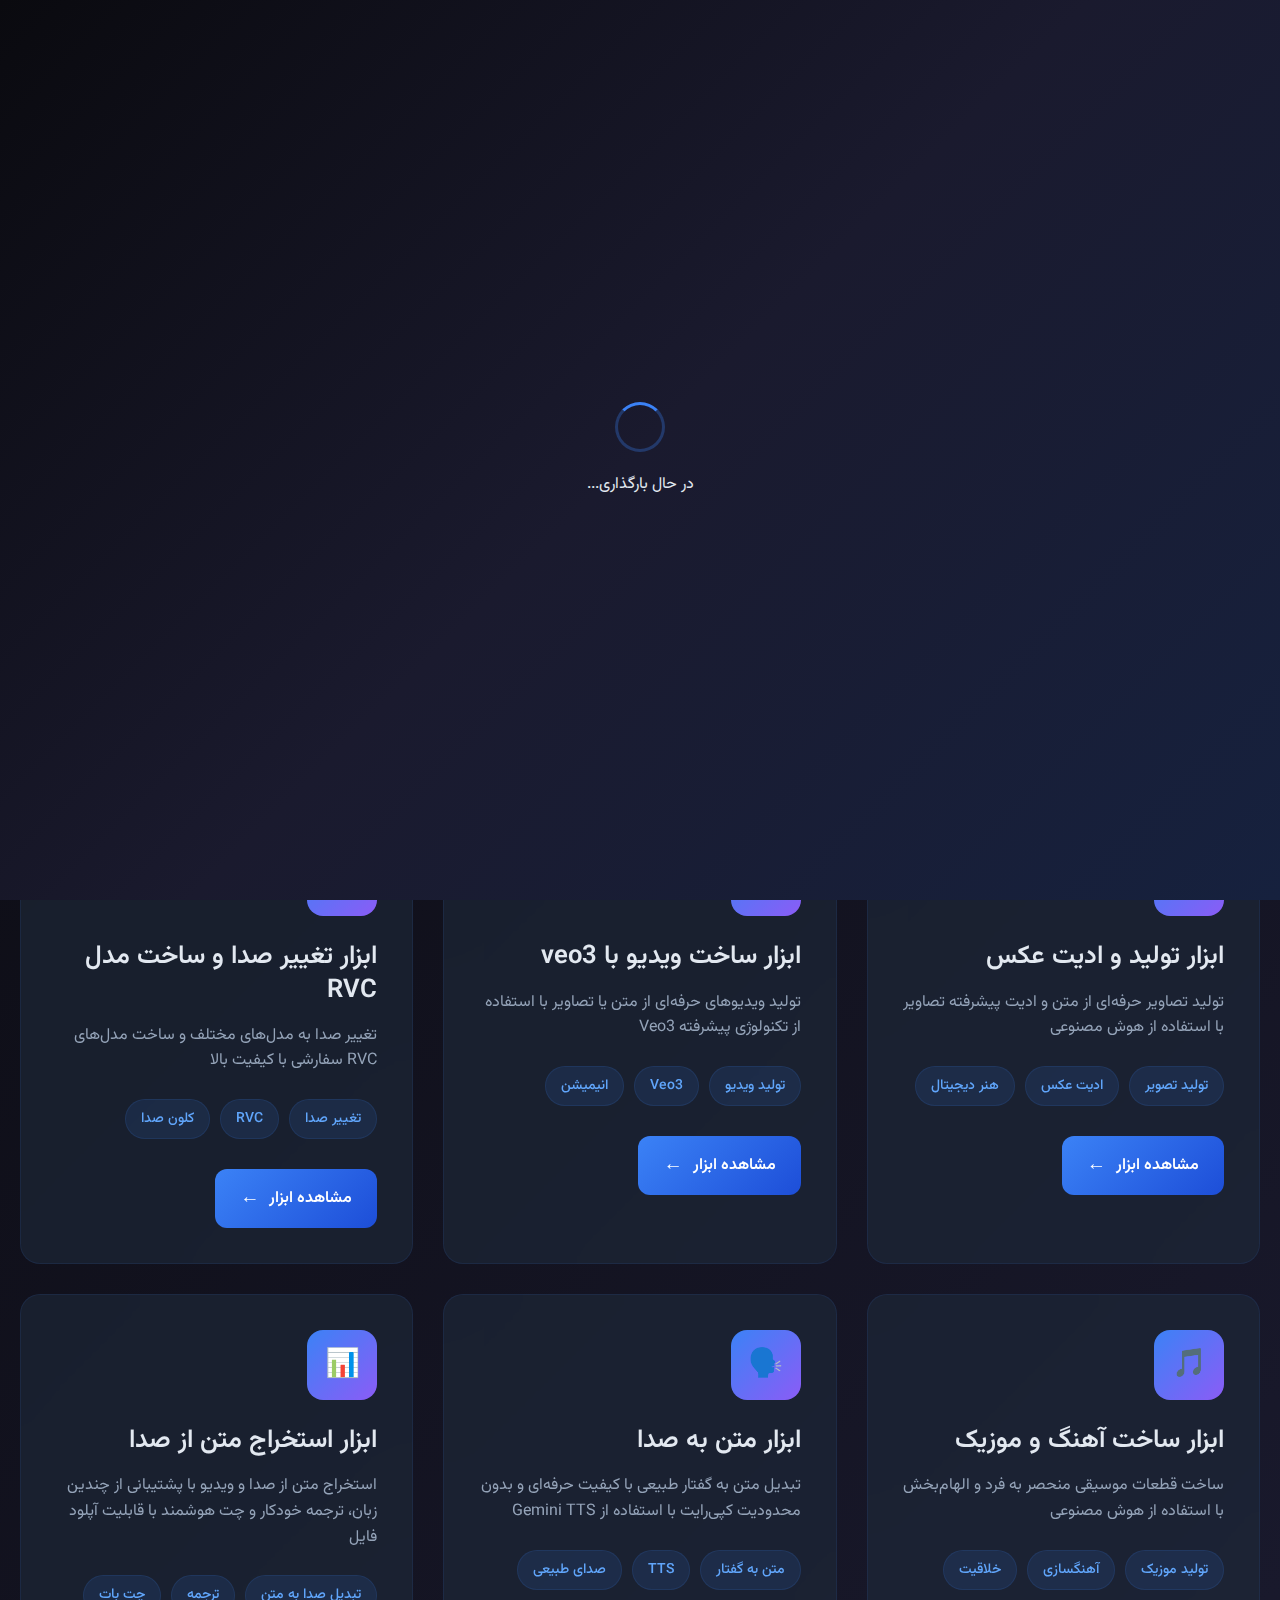
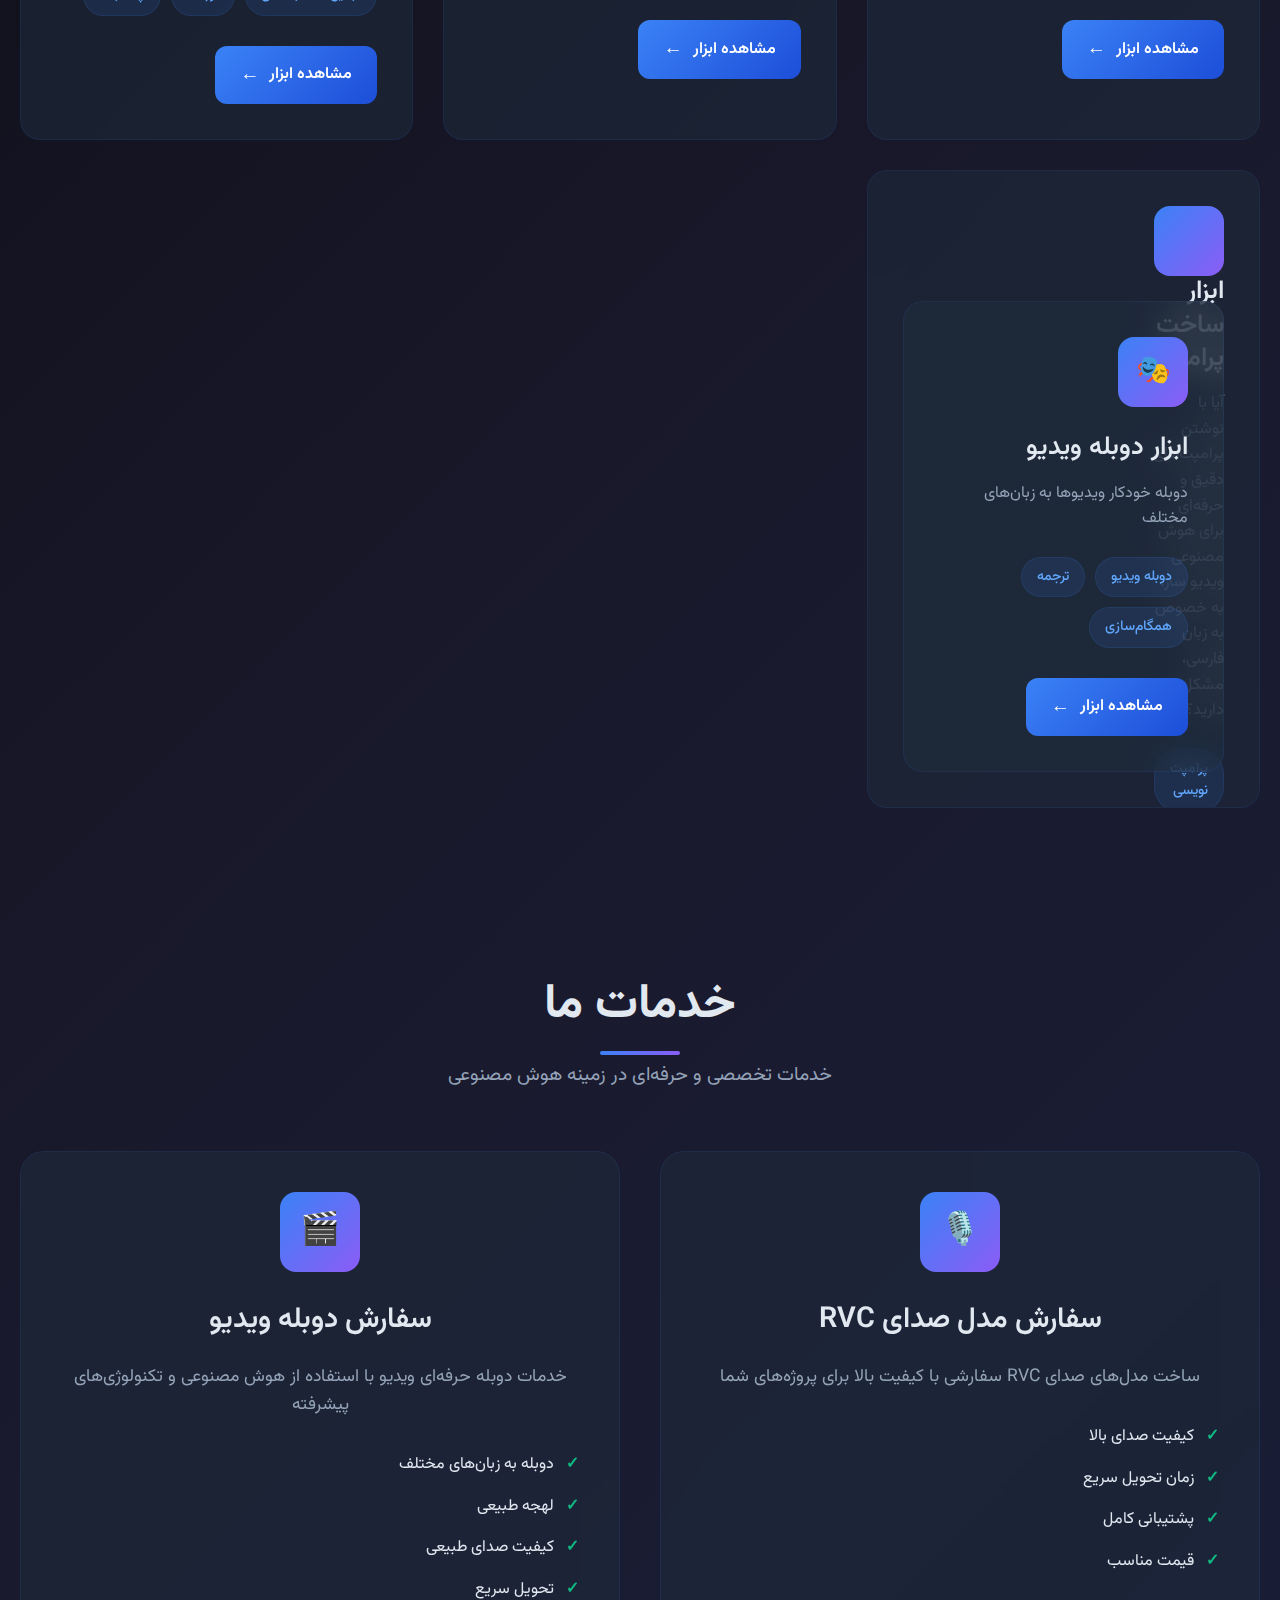
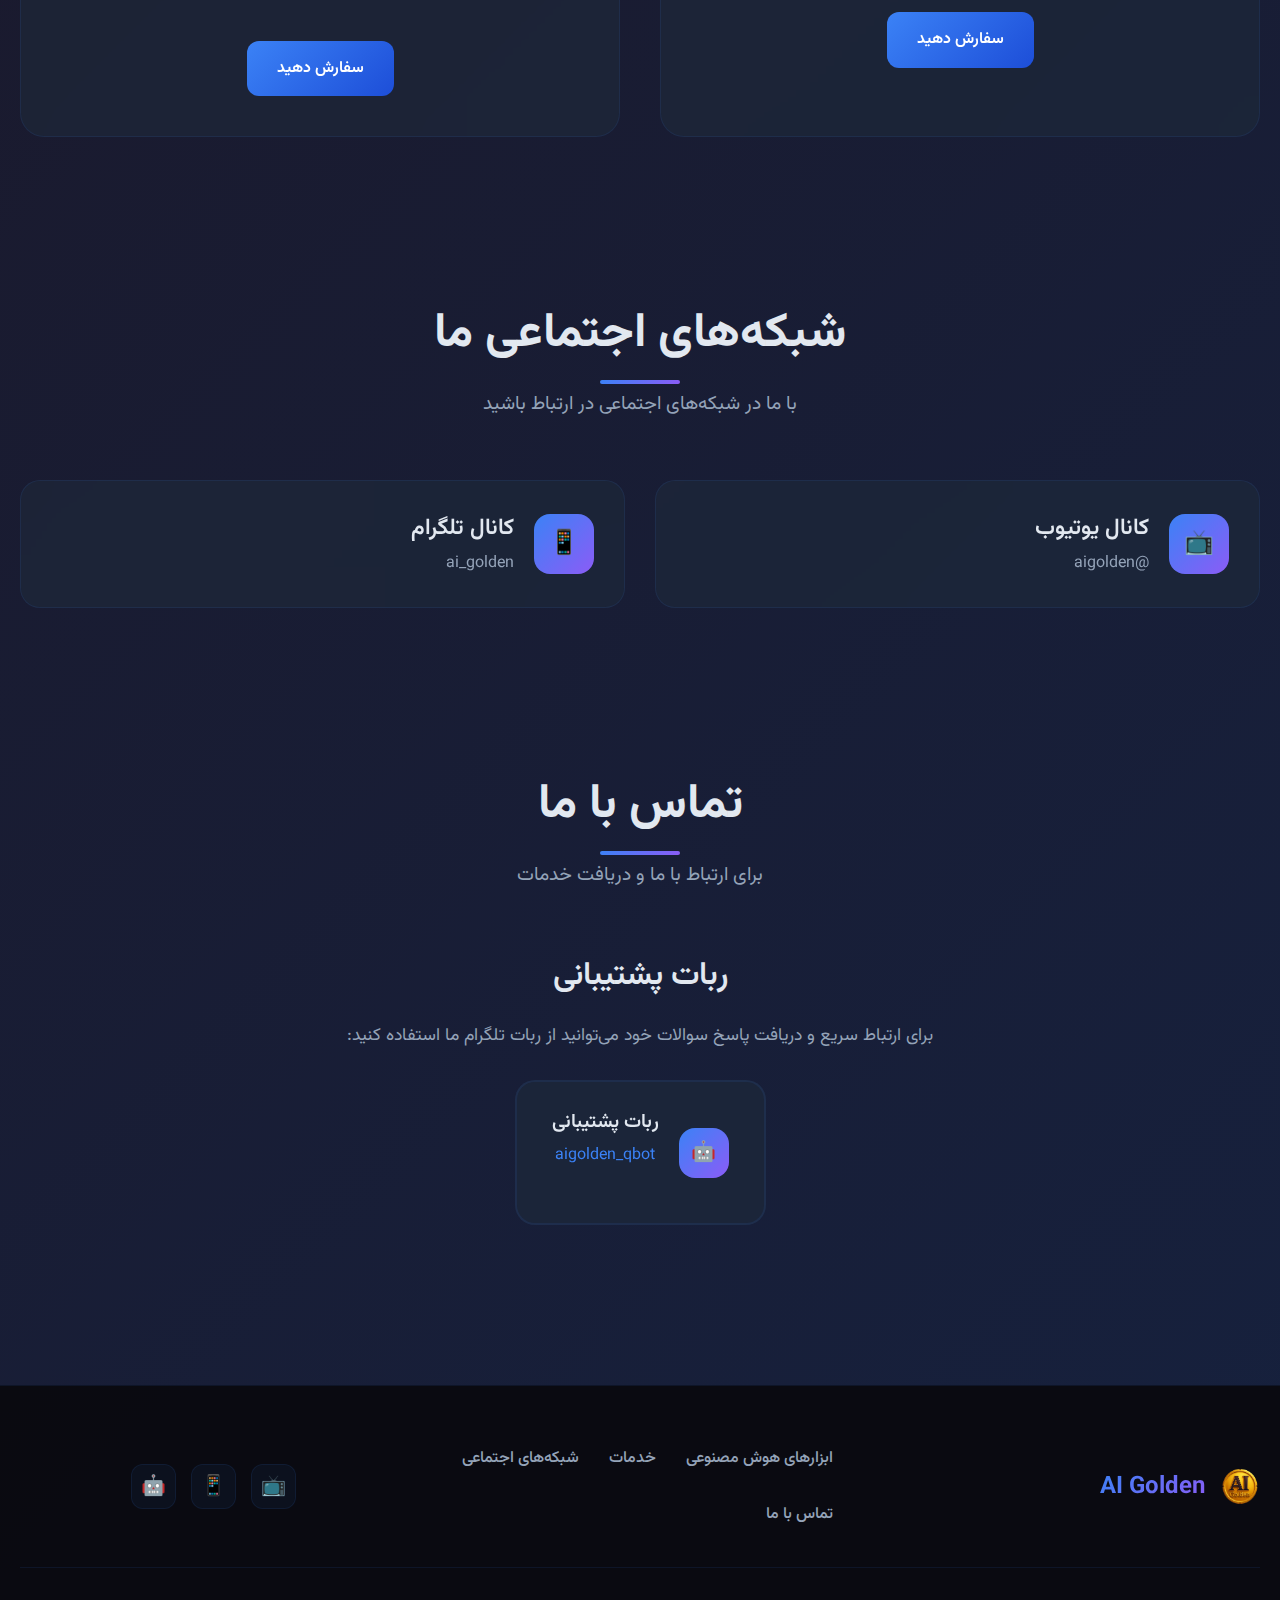
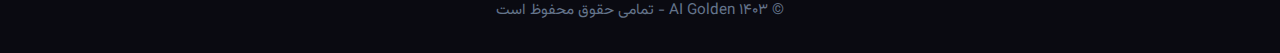
<file: index.html>
<!DOCTYPE html>
<html lang="fa" dir="rtl">
<head>
    <meta charset="UTF-8">
    <meta name="viewport" content="width=device-width, initial-scale=1.0">
    <meta name="description" content="مرجع کامل ابزارهای هوش مصنوعی - کشف بهترین ابزارهای AI برای کسب و کار و زندگی روزمره">
    <title>مرجع ابزارهای هوش مصنوعی - AI Golden</title>
    <link rel="stylesheet" href="./css/style.css">
    <link rel="preconnect" href="https://fonts.googleapis.com">
    <link rel="preconnect" href="https://fonts.gstatic.com" crossorigin>
    <link href="https://fonts.googleapis.com/css2?family=Vazirmatn:wght@300;400;500;600;700&display=swap" rel="stylesheet">
</head>
<body>
    <header class="header">
        <div class="container">
            <nav class="navbar">
                <a href="#" class="logo">
                    <img src="./images/mylogo.png" alt="AI Golden Logo" class="logo-img">
                    <span class="logo-text">AI Golden</span>
                </a>

                <!-- Theme toggle button -->
                <button id="theme-toggle" class="theme-toggle" aria-pressed="false" aria-label="تغییر تم سایت" title="تغییر تم">
                    <span class="theme-icon">☀️</span>
                </button>

                <ul class="nav-menu">
                    <li class="nav-item dropdown">
                        <a href="#ai-tools" class="nav-link">ابزارهای هوش مصنوعی</a>
                        <ul class="dropdown-menu">
                            <li><a href="#image-tools" class="dropdown-link">ابزار تولید و ادیت عکس</a></li>
                            <li><a href="#video-tools" class="dropdown-link">ابزار ساخت ویدیو با veo3</a></li>
                            <li><a href="#voice-tools" class="dropdown-link">ابزار تغییر صدا و ساخت مدل RVC</a></li>
                            <li><a href="#music-tools" class="dropdown-link">ابزار ساخت آهنگ و موزیک</a></li>
                            <li><a href="#tts-tools" class="dropdown-link">ابزار متن به صدا</a></li>
                            <li><a href="#extraction-tools" class="dropdown-link">ابزار استخراج</a></li>
                            <li><a href="#prompt-tools" class="dropdown-link">ابزار ساخت پرامپت</a></li>
                            <li><a href="#dubbing-tools" class="dropdown-link">ابزار دوبله ویدیو</a></li>
                        </ul>
                    </li>
                    <li class="nav-item dropdown">
                        <a href="#services" class="nav-link">خدمات</a>
                        <ul class="dropdown-menu">
                            <li><a href="#rvc-order" class="dropdown-link">سفارش مدل صدای RVC</a></li>
                            <li><a href="#dubbing-order" class="dropdown-link">سفارش دوبله ویدیو</a></li>
                        </ul>
                    </li>
                    <li class="nav-item">
                        <a href="#social-media" class="nav-link">شبکه‌های اجتماعی ما</a>
                    </li>
                    <li class="nav-item">
                        <a href="#contact" class="nav-link">تماس با ما</a>
                    </li>
                </ul>

                <div class="hamburger" id="hamburger">
                    <span></span>
                    <span></span>
                    <span></span>
                </div>
            </nav>
        </div>
    </header>

    <div class="hero-section">
        <div class="container">
            <h1 class="hero-title">مرجع ابزارهای هوش مصنوعی</h1>
            <p class="hero-subtitle">کشف بهترین ابزارهای هوش مصنوعی برای کسب و کار و زندگی روزمره</p>
            <div class="hero-buttons">
                <a href="#ai-tools" class="btn btn-primary">مشاهده ابزارها</a>
                <a href="#services" class="btn btn-secondary">خدمات ما</a>
            </div>
        </div>
    </div>

    <main class="main">
        <div class="container">
            <section id="ai-tools" class="section tools-section">
                <div class="section-header">
                    <h2 class="section-title">ابزارهای هوش مصنوعی</h2>
                    <p class="section-subtitle">مجموعه‌ای کامل از بهترین ابزارهای هوش مصنوعی</p>
                </div>

                <div class="tools-grid">
                    <div class="tool-card" data-category="image-tools">
                        <div class="tool-icon">
                            <div class="icon-placeholder">🎨</div>
                        </div>
                        <h3 class="tool-name">ابزار تولید و ادیت عکس</h3>
                        <p class="tool-description">تولید تصاویر حرفه‌ای از متن و ادیت پیشرفته تصاویر با استفاده از هوش مصنوعی</p>
                        <div class="tool-tags">
                            <span class="tag">تولید تصویر</span>
                            <span class="tag">ادیت عکس</span>
                            <span class="tag">هنر دیجیتال</span>
                        </div>
                        <a href="https://midjourney.com" target="_blank" class="tool-link" rel="noopener noreferrer">
                            مشاهده ابزار
                            <span class="link-arrow">←</span>
                        </a>
                    </div>

                    <div class="tool-card" data-category="video-tools">
                        <div class="tool-icon">
                            <div class="icon-placeholder">🎬</div>
                        </div>
                        <h3 class="tool-name">ابزار ساخت ویدیو با veo3</h3>
                        <p class="tool-description">تولید ویدیوهای حرفه‌ای از متن یا تصاویر با استفاده از تکنولوژی پیشرفته Veo3</p>
                        <div class="tool-tags">
                            <span class="tag">تولید ویدیو</span>
                            <span class="tag">Veo3</span>
                            <span class="tag">انیمیشن</span>
                        </div>
                        <a href="#" target="_blank" class="tool-link" rel="noopener noreferrer">
                            مشاهده ابزار
                            <span class="link-arrow">←</span>
                        </a>
                    </div>

                    <div class="tool-card" data-category="voice-tools">
                        <div class="tool-icon">
                            <div class="icon-placeholder">🎤</div>
                        </div>
                        <h3 class="tool-name">ابزار تغییر صدا و ساخت مدل RVC</h3>
                        <p class="tool-description">تغییر صدا به مدل‌های مختلف و ساخت مدل‌های RVC سفارشی با کیفیت بالا</p>
                        <div class="tool-tags">
                            <span class="tag">تغییر صدا</span>
                            <span class="tag">RVC</span>
                            <span class="tag">کلون صدا</span>
                        </div>
                        <a href="#" class="tool-link">
                            مشاهده ابزار
                            <span class="link-arrow">←</span>
                        </a>
                    </div>

                    <div class="tool-card" data-category="music-tools">
                        <div class="tool-icon">
                            <div class="icon-placeholder">🎵</div>
                        </div>
                        <h3 class="tool-name">ابزار ساخت آهنگ و موزیک</h3>
                        <p class="tool-description">ساخت قطعات موسیقی منحصر به فرد و الهام‌بخش با استفاده از هوش مصنوعی</p>
                        <div class="tool-tags">
                            <span class="tag">تولید موزیک</span>
                            <span class="tag">آهنگسازی</span>
                            <span class="tag">خلاقیت</span>
                        </div>
                        <a href="https://mubert.com" target="_blank" class="tool-link" rel="noopener noreferrer">
                            مشاهده ابزار
                            <span class="link-arrow">←</span>
                        </a>
                    </div>

                    <div class="tool-card" data-category="tts-tools">
                        <div class="tool-icon">
                            <div class="icon-placeholder">🗣️</div>
                        </div>
                        <h3 class="tool-name">ابزار متن به صدا</h3>
                        <p class="tool-description">تبدیل متن به گفتار طبیعی با کیفیت حرفه‌ای و بدون محدودیت کپی‌رایت با استفاده از Gemini TTS</p>
                        <div class="tool-tags">
                            <span class="tag">متن به گفتار</span>
                            <span class="tag">TTS</span>
                            <span class="tag">صدای طبیعی</span>
                        </div>
                        <a href="#" class="tool-link">
                            مشاهده ابزار
                            <span class="link-arrow">←</span>
                        </a>
                    </div>

                    <div class="tool-card" data-category="extraction-tools">
                        <div class="tool-icon">
                            <div class="icon-placeholder">📊</div>
                        </div>
                        <h3 class="tool-name">ابزار استخراج متن از صدا</h3>
                        <p class="tool-description">استخراج متن از صدا و ویدیو با پشتیبانی از چندین زبان، ترجمه خودکار و چت هوشمند با قابلیت آپلود فایل</p>
                        <div class="tool-tags">
                            <span class="tag">تبدیل صدا به متن</span>
                            <span class="tag">ترجمه</span>
                            <span class="tag">چت بات</span>
                        </div>
                        <a href="#" class="tool-link">
                            مشاهده ابزار
                            <span class="link-arrow">←</span>
                        </a>
                    </div>

                    <div class="tool-card" data-category="prompt-tools">
                        <div class="tool-icon">
                            <div class="icon-placeholder">
                        </div>
                        <h3 class="tool-name">ابزار ساخت پرامپت</h3>
                        <p class="tool-description">آیا با نوشتن پرامپت‌های دقیق و حرفه‌ای برای هوش مصنوعی ویدیو ساز، به خصوص به زبان فارسی، مشکل دارید؟</p>
                        <div class="tool-tags">
                            <span class="tag">پرامپت نویسی</span>
                            <span class="tag">بهینه‌سازی</span>
                            <span class="tag">خلاقیت</span>
                        </div>
                        <a href="#" class="tool-link">
                            مشاهده ابزار
                            <span class="link-arrow">←</span>
                        </a>
                    </div>

                    <div class="tool-card" data-category="dubbing-tools">
                        <div class="tool-icon">
                            <div class="icon-placeholder">🎭</div>
                        </div>
                        <h3 class="tool-name">ابزار دوبله ویدیو</h3>
                        <p class="tool-description">دوبله خودکار ویدیوها به زبان‌های مختلف </p>
                        <div class="tool-tags">
                            <span class="tag">دوبله ویدیو</span>
                            <span class="tag">ترجمه</span>
                            <span class="tag">همگام‌سازی</span>
                        </div>
                        <a href="#" target="_blank" class="tool-link" rel="noopener noreferrer">
                            مشاهده ابزار
                            <span class="link-arrow">←</span>
                        </a>
                    </div>
                </div>
            </section>

            <section id="services" class="section services-section">
                <div class="section-header">
                    <h2 class="section-title">خدمات ما</h2>
                    <p class="section-subtitle">خدمات تخصصی و حرفه‌ای در زمینه هوش مصنوعی</p>
                </div>

                <div class="services-grid">
                    <div class="service-card" id="rvc-order">
                        <div class="service-icon">
                            <div class="icon-placeholder">🎙️</div>
                        </div>
                        <h3 class="service-title">سفارش مدل صدای RVC</h3>
                        <p class="service-description">ساخت مدل‌های صدای RVC سفارشی با کیفیت بالا برای پروژه‌های شما</p>
                        <ul class="service-features">
                            <li>کیفیت صدای بالا</li>
                            <li>زمان تحویل سریع</li>
                            <li>پشتیبانی کامل</li>
                            <li>قیمت مناسب</li>
                        </ul>
                        <a href="#contact" class="btn btn-primary">سفارش دهید</a>
                    </div>

                    <div class="service-card" id="dubbing-order">
                        <div class="service-icon">
                            <div class="icon-placeholder">🎬</div>
                        </div>
                        <h3 class="service-title">سفارش دوبله ویدیو</h3>
                        <p class="service-description">خدمات دوبله حرفه‌ای ویدیو با استفاده از هوش مصنوعی و تکنولوژی‌های پیشرفته</p>
                        <ul class="service-features">
                            <li>دوبله به زبان‌های مختلف</li>
                            <li>لهجه طبیعی</li>
                            <li>کیفیت صدای طبیعی</li>
                            <li>تحویل سریع</li>
                        </ul>
                        <a href="#contact" class="btn btn-primary">سفارش دهید</a>
                    </div>
                </div>
            </section>

            <section id="social-media" class="section social-section">
                <div class="section-header">
                    <h2 class="section-title">شبکه‌های اجتماعی ما</h2>
                    <p class="section-subtitle">با ما در شبکه‌های اجتماعی در ارتباط باشید</p>
                </div>

                <div class="social-links">
                    <a href="https://www.youtube.com/@aigolden" target="_blank" class="social-link youtube" rel="noopener noreferrer">
                        <div class="social-icon">
                            <span class="icon-placeholder">📺</span>
                        </div>
                        <div class="social-info">
                            <h3>کانال یوتیوب</h3>
                            <p>@aigolden</p>
                        </div>
                    </a>

                    <a href="https://t.me/ai_golden" target="_blank" class="social-link telegram" rel="noopener noreferrer">
                        <div class="social-icon">
                            <span class="icon-placeholder">📱</span>
                        </div>
                        <div class="social-info">
                            <h3>کانال تلگرام</h3>
                            <p>ai_golden</p>
                        </div>
                    </a>
                </div>
            </section>

            <section id="contact" class="section contact-section">
                <div class="section-header">
                    <h2 class="section-title">تماس با ما</h2>
                    <p class="section-subtitle">برای ارتباط با ما و دریافت خدمات</p>
                </div>

                <div class="contact-content">
                    <div class="contact-info">
                        <h3>ربات پشتیبانی</h3>
                        <p>برای ارتباط سریع و دریافت پاسخ سوالات خود می‌توانید از ربات تلگرام ما استفاده کنید:</p>
                        <a href="https://t.me/aigolden_qbot" target="_blank" class="contact-bot-link" rel="noopener noreferrer">
                            <div class="bot-icon">
                                <span class="icon-placeholder">🤖</span>
                            </div>
                            <div class="bot-info">
                                <h4>ربات پشتیبانی</h4>
                                <p>aigolden_qbot</p>
                            </div>
                        </a>
                    </div>
                </div>
            </section>
        </div>
    </main>

    <footer class="footer">
        <div class="container">
            <div class="footer-content">
                <div class="footer-logo">
                    <img src="./images/mylogo.png" alt="AI Golden Logo" class="footer-logo-img">
                    <span class="footer-logo-text">AI Golden</span>
                </div>
                <div class="footer-links">
                    <a href="#ai-tools">ابزارهای هوش مصنوعی</a>
                    <a href="#services">خدمات</a>
                    <a href="#social-media">شبکه‌های اجتماعی</a>
                    <a href="#contact">تماس با ما</a>
                </div>
                <div class="footer-social">
                    <a href="https://www.youtube.com/@aigolden" target="_blank" rel="noopener noreferrer">📺</a>
                    <a href="https://t.me/ai_golden" target="_blank" rel="noopener noreferrer">📱</a>
                    <a href="https://t.me/aigolden_qbot" target="_blank" rel="noopener noreferrer">🤖</a>
                </div>
            </div>
            <div class="footer-bottom">
                <p>&copy; ۱۴۰۳ AI Golden - تمامی حقوق محفوظ است</p>
            </div>
        </div>
    </footer>

    <div id="veo3Modal" class="modal">
        <div class="modal-content">
            <button class="modal-close" aria-label="بستن">×</button>
            <h2>ساخت ویدیو با VEO3</h2>
            <p>به صورت کاملا رایگان از ابزار قدرتمند هوش مصنوعی VEO3 برای ساخت ویدیوهای شگفت‌انگیز استفاده کن!</p>
            
            <div class="modal-actions">
                <a href="https://opal.withgoogle.com/?flow=drive%3A%2F13IrAv3XxvwebeTAD46fSmPe1dDRvfm9L&shared&mode=app" 
                   class="modal-tool-button"
                   onclick="window.open(this.href, '_blank').focus(); return false;">
                    ورود به ابزار VEO3
                </a>
                
                <button onclick="openTutorialVideo()" class="modal-tool-button secondary">
                    مشاهده آموزش
                </button>
            </div>

            <div id="tutorial-section" style="display: none;" class="modal-video-container">
                <iframe class="modal-video"
                    src="https://www.youtube.com/embed/9ZoX4wWGljI"
                    title="آموزش ساخت ویدیو با VEO3"
                    frameborder="0"
                    allow="accelerometer; autoplay; clipboard-write; encrypted-media; gyroscope; picture-in-picture"
                    allowfullscreen>
                </iframe>
            </div>
            
            <p>قدم به قدم با هم پیش میریم و بهت نشون میدم که چطور در محیط opal ثبت نام کنی، چطور ویدیوهات رو با این ابزار فوق‌العاده بسازی و چه نکاتی رو رعایت کنی. دیگه نیازی به پرداخت هزینه‌های سنگین برای ساخت ویدیو نداری!</p>
        </div>
    </div>

    <div id="voiceModal" class="modal">
        <div class="modal-content">
            <button class="modal-close" aria-label="بستن">×</button>
            <h2>ساخت مدل RVC و تغییر صدا</h2>
            <p>با استفاده از ابزار ساخت مدل RVC و تغییر صدا، قادر خواهید بود مدل صدای خواننده یا شخص دلخواه رو بسازید و هر صدایی رو تبدیل و شبیه سازی کنید</p>
            
            <div class="modal-actions">
                <a href="https://colab.research.google.com/github/yaranbarzi/Applio/blob/main/Applio_2025_RVC.ipynb" 
                   class="modal-tool-button"
                   target="_blank"
                   rel="noopener noreferrer">
                    ورود به ابزار RVC
                </a>
                
                <button onclick="openVoiceTutorialVideo()" class="modal-tool-button secondary">
                    مشاهده آموزش
                </button>
            </div>

            <div id="voice-tutorial-section" style="display: none;" class="modal-video-container">
                <iframe class="modal-video"
                    src="https://www.youtube.com/embed/_Mvzf3J9PFc"
                    title="آموزش ساخت مدل RVC و تغییر صدا"
                    frameborder="0"
                    allow="accelerometer; autoplay; clipboard-write; encrypted-media; gyroscope; picture-in-picture"
                    allowfullscreen>
                </iframe>
            </div>
        </div>
    </div>

    <div id="promptModal" class="modal">
        <div class="modal-content">
            <button class="modal-close" aria-label="بستن">×</button>
            <h2>ربات پرامپت ساز هوشمند</h2>
            <p>این ربات تلگرامی فوق‌العاده به طور خودکار بهترین پرامپت‌ها را در ساختار جیسون (JSON) برای شما تولید می‌کند تا خروجی بسیار با کیفیت‌تری از ابزارهایی مانند veo3 بگیرید.</p>
            
            <div class="modal-actions">
                <a href="https://t.me/prompt_makerbot" 
                   class="modal-tool-button"
                   target="_blank"
                   rel="noopener noreferrer">
                    ربات پرامپت ساز
                </a>
                
                <button onclick="openPromptTutorialVideo()" class="modal-tool-button secondary">
                    مشاهده آموزش
                </button>
            </div>

            <div id="prompt-tutorial-section" style="display: none;" class="modal-video-container">
                <iframe class="modal-video"
                    src="https://www.youtube.com/embed/Tj2cPJibvZo"
                    title="آموزش استفاده از ربات پرامپت ساز"
                    frameborder="0"
                    allow="accelerometer; autoplay; clipboard-write; encrypted-media; gyroscope; picture-in-picture"
                    allowfullscreen>
                </iframe>
            </div>
        </div>
    </div>

    <div id="ttsModal" class="modal">
        <div class="modal-content">
            <button class="modal-close" aria-label="بستن">×</button>
            <h2>Gemini TTS - تبدیل متن به گفتار حرفه‌ای</h2>
            <p>با استفاده از ابزار قدرتمند Gemini TTS می‌توانید متن‌های خود را به گفتار طبیعی و با کیفیت تبدیل کنید. این ابزار با بهره‌گیری از گوینده‌های حرفه‌ای و هوش مصنوعی پیشرفته، صدایی کاملاً طبیعی و بدون محدودیت کپی‌رایت تولید می‌کند که برای تولید محتوا ایده‌آل است.</p>
            
            <div class="modal-actions">
                <a href="https://aistudio.google.com/generate-speech" 
                   class="modal-tool-button"
                   target="_blank"
                   rel="noopener noreferrer">
                    ورود به Gemini TTS
                </a>
                
                <button onclick="openTTSTutorialVideo()" class="modal-tool-button secondary">
                    مشاهده آموزش
                </button>
            </div>

            <div id="tts-tutorial-section" style="display: none;" class="modal-video-container">
                <iframe class="modal-video"
                    src="https://www.youtube.com/embed/9rtn2Mj9Mjc"
                    title="آموزش کار با Gemini TTS"
                    frameborder="0"
                    allow="accelerometer; autoplay; clipboard-write; encrypted-media; gyroscope; picture-in-picture"
                    allowfullscreen>
                </iframe>
            </div>
        </div>
    </div>

    <div id="extractionModal" class="modal">
        <div class="modal-content">
            <button class="modal-close" aria-label="بستن">×</button>
            <h2>استخراج متن از صدا</h2>
            <p>با این ابزار می‌توانید به راحتی از فایل‌های صوتی و ویدیویی متن استخراج کنید، آن را ترجمه کنید و با چت بات هوشمند تعامل داشته باشید.</p>
            
            <div class="modal-actions">
                <a href="https://aistudio.google.com/asr" 
                   class="modal-tool-button"
                   target="_blank"
                   rel="noopener noreferrer">
                    ورود به ابزار استخراج متن
                </a>
                
                <button onclick="openExtractionTutorialVideo()" class="modal-tool-button secondary">
                    مشاهده آموزش
                </button>
            </div>

            <div id="extraction-tutorial-section" style="display: none;" class="modal-video-container">
                <iframe class="modal-video"
                    src="https://www.youtube.com/embed/PSLVeiTZ2QE"
                    title="آموزش کار با ابزار استخراج متن"
                    frameborder="0"
                    allow="accelerometer; autoplay; clipboard-write; encrypted-media; gyroscope; picture-in-picture"
                    allowfullscreen>
                </iframe>
            </div>
        </div>
    </div>

    <script src="./js/script.js"></script>
</body>
</html>
</file>
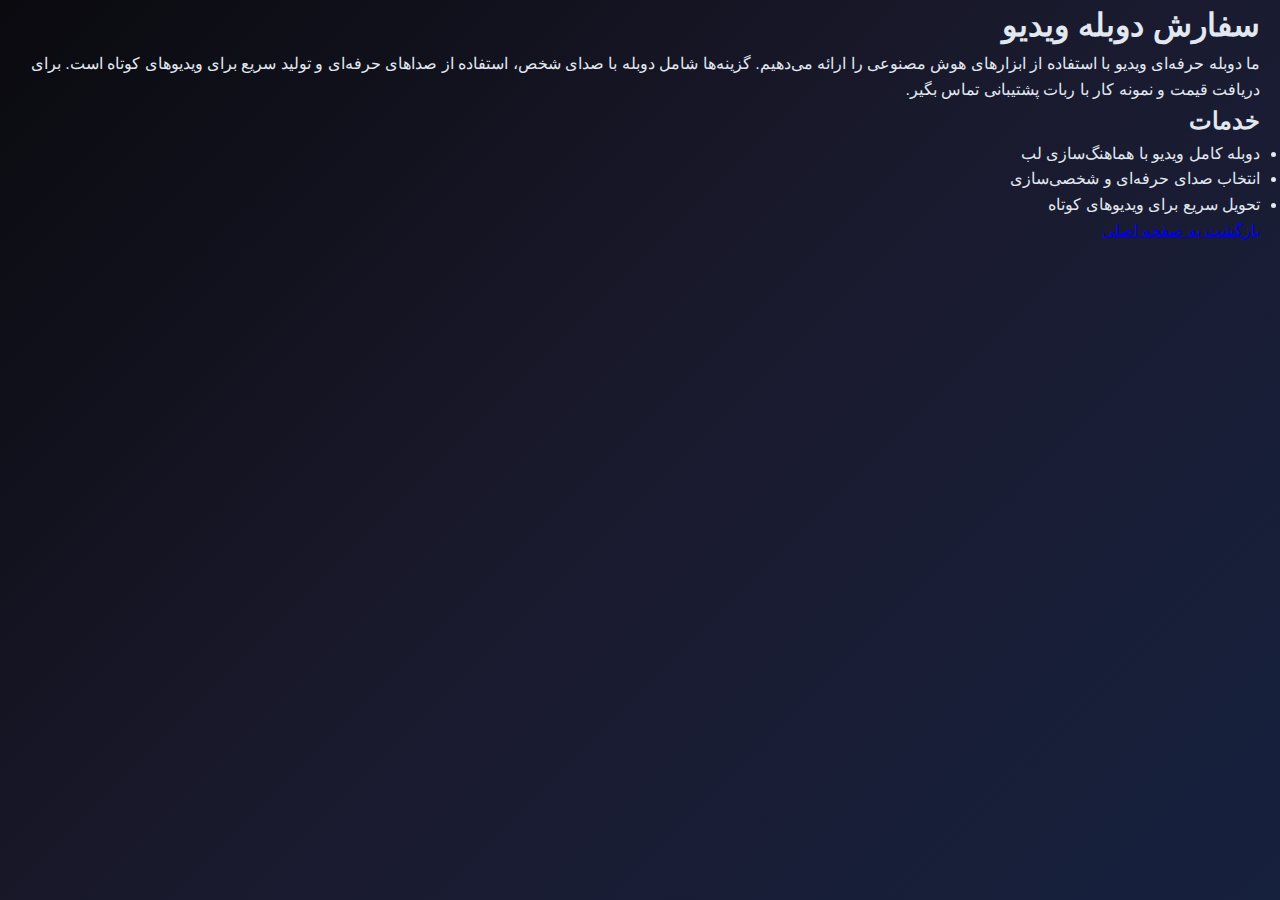
<file: services/dubbing-order.html>
<!doctype html>
<html lang="fa" dir="rtl">
<head>
  <meta charset="utf-8">
  <meta name="viewport" content="width=device-width,initial-scale=1">
  <title>سفارش دوبله ویدیو — AI Golden</title>
  <meta name="description" content="خدمات دوبله ویدیو با کیفیت — سفارش، روش‌ها و قیمت‌ها">
  <link rel="canonical" href="https://aigolden.pages.dev/services/dubbing-order.html">
  <link rel="stylesheet" href="/css/style.css">
</head>
<body>
  <main class="container">
    <h1>سفارش دوبله ویدیو</h1>
    <p>ما دوبله حرفه‌ای ویدیو با استفاده از ابزارهای هوش مصنوعی را ارائه می‌دهیم. گزینه‌ها شامل دوبله با صدای شخص، استفاده از صداهای حرفه‌ای و تولید سریع برای ویدیوهای کوتاه است. برای دریافت قیمت و نمونه کار با ربات پشتیبانی تماس بگیر.</p>

    <section>
      <h2>خدمات</h2>
      <ul>
        <li>دوبله کامل ویدیو با هماهنگ‌سازی لب</li>
        <li>انتخاب صدای حرفه‌ای و شخصی‌سازی</li>
        <li>تحویل سریع برای ویدیوهای کوتاه</li>
      </ul>
    </section>

    <p><a href="/">بازگشت به صفحه اصلی</a></p>

    <script type="application/ld+json">
    {"@context":"https://schema.org","@type":"Service","name":"سفارش دوبله ویدیو","description":"خدمات دوبله ویدیو با استفاده از هوش مصنوعی","provider":{"@type":"Organization","name":"AI Golden","url":"https://aigolden.pages.dev/"}}
    </script>
  </main>
</body>
</html>
</file>
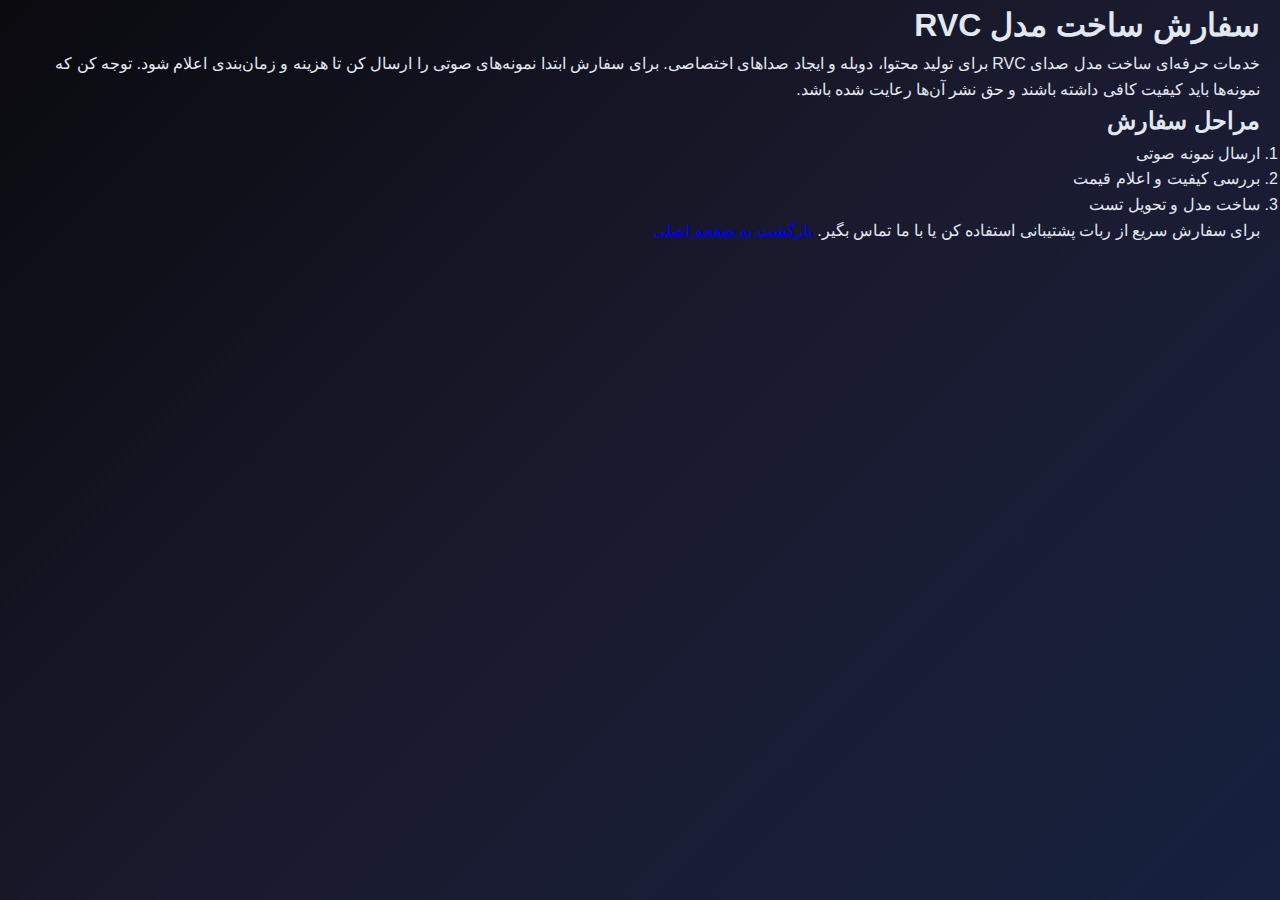
<file: services/rvc-order.html>
<!doctype html>
<html lang="fa" dir="rtl">
<head>
  <meta charset="utf-8">
  <meta name="viewport" content="width=device-width,initial-scale=1">
  <title>سفارش ساخت مدل RVC — AI Golden</title>
  <meta name="description" content="خدمات ساخت مدل RVC اختصاصی — سفارش، قیمت و نمونه کارها">
  <link rel="canonical" href="https://aigolden.pages.dev/services/rvc-order.html">
  <link rel="stylesheet" href="/css/style.css">
</head>
<body>
  <main class="container">
    <h1>سفارش ساخت مدل RVC</h1>
    <p>خدمات حرفه‌ای ساخت مدل صدای RVC برای تولید محتوا، دوبله و ایجاد صداهای اختصاصی. برای سفارش ابتدا نمونه‌های صوتی را ارسال کن تا هزینه و زمان‌بندی اعلام شود. توجه کن که نمونه‌ها باید کیفیت کافی داشته باشند و حق نشر آن‌ها رعایت شده باشد.</p>
    <section>
      <h2>مراحل سفارش</h2>
      <ol>
        <li>ارسال نمونه صوتی</li>
        <li>بررسی کیفیت و اعلام قیمت</li>
        <li>ساخت مدل و تحویل تست</li>
      </ol>
    </section>
    <p>برای سفارش سریع از ربات پشتیبانی استفاده کن یا با ما تماس بگیر. <a href="/">بازگشت به صفحه اصلی</a></p>

    <script type="application/ld+json">
    {"@context":"https://schema.org","@type":"Service","name":"سفارش ساخت مدل RVC","description":"خدمات ساخت مدل صدای سفارشی (RVC) برای تولید محتوا و دوبله","provider":{"@type":"Organization","name":"AI Golden","url":"https://aigolden.pages.dev/"}}
    </script>
  </main>
</body>
</html>
</file>
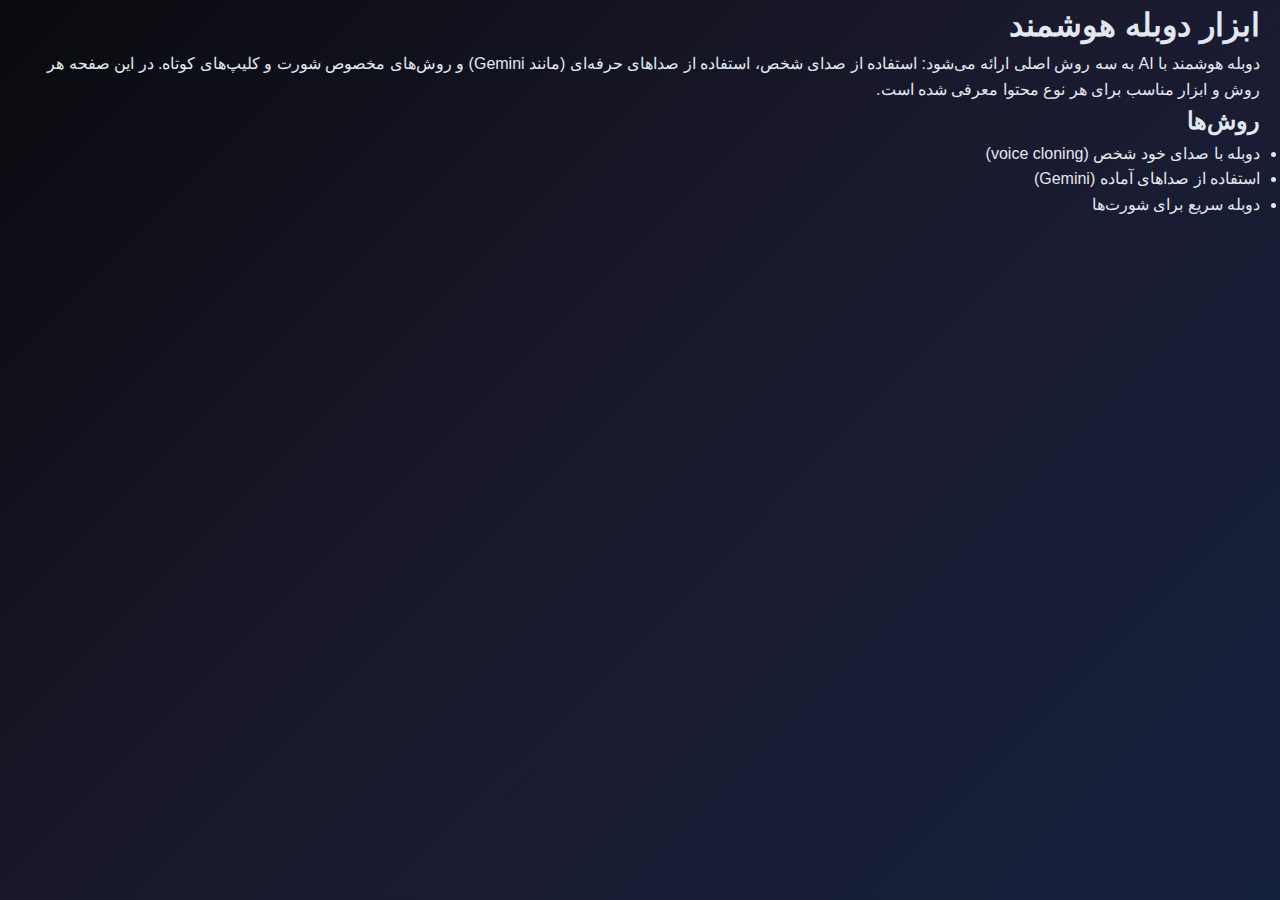
<file: tools/dubbing-tools.html>
<!doctype html>
<html lang="fa" dir="rtl">
<head>
  <meta charset="utf-8">
  <meta name="viewport" content="width=device-width,initial-scale=1">
  <title>دوبله هوشمند — AI Golden</title>
  <meta name="description" content="روش‌ها و ابزارهای دوبله با AI — دوبله با صدای خود، صدای Gemini و مخصوص شورت‌ها">
  <link rel="canonical" href="https://aigolden.pages.dev/tools/dubbing-tools.html">
  <link rel="stylesheet" href="/css/style.css">
</head>
<body>
  <main class="container">
    <h1>ابزار دوبله هوشمند</h1>
    <p>دوبله هوشمند با AI به سه روش اصلی ارائه می‌شود: استفاده از صدای شخص، استفاده از صداهای حرفه‌ای (مانند Gemini) و روش‌های مخصوص شورت و کلیپ‌های کوتاه. در این صفحه هر روش و ابزار مناسب برای هر نوع محتوا معرفی شده است.</p>

    <section>
      <h2>روش‌ها</h2>
      <ul>
        <li>دوبله با صدای خود شخص (voice cloning)</li>
        <li>استفاده از صداهای آماده (Gemini)</li>
        <li>دوبله سریع برای شورت‌ها</li>
      </ul>
    </section>

    <script type="application/ld+json">
    {"@context":"https://schema.org","@type":"Service","name":"دوبله هوشمند","description":"خدمات دوبله ویدیو با استفاده از هوش مصنوعی"}
    </script>
  </main>
</body>
</html>
</file>
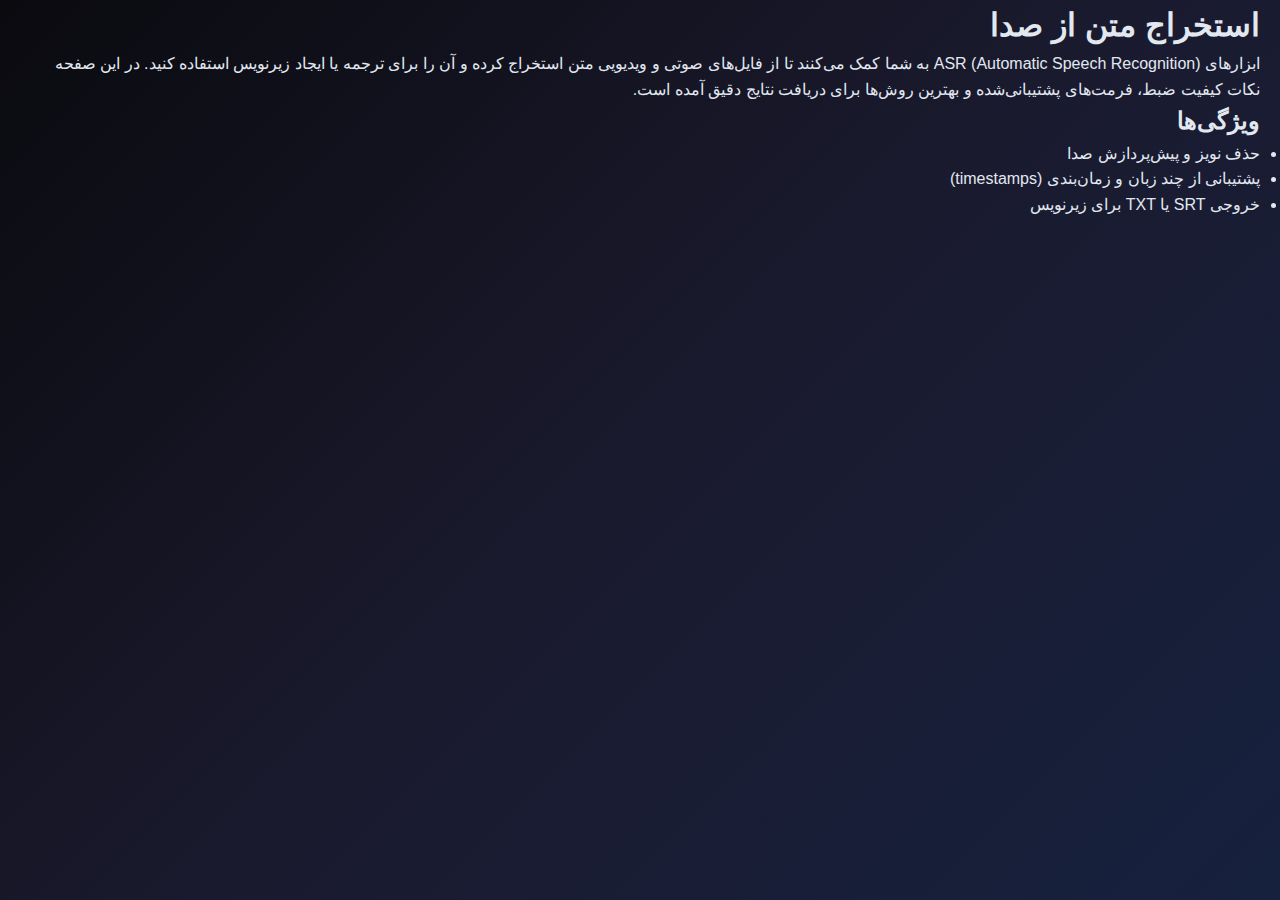
<file: tools/extraction-tools.html>
<!doctype html>
<html lang="fa" dir="rtl">
<head>
  <meta charset="utf-8">
  <meta name="viewport" content="width=device-width,initial-scale=1">
  <title>استخراج متن از صدا — AI Golden</title>
  <meta name="description" content="ابزارهای استخراج متن از فایل‌های صوتی و ویدیویی، ترجمه و تعامل با چت‌بات‌ها">
  <link rel="canonical" href="https://aigolden.pages.dev/tools/extraction-tools.html">
  <link rel="stylesheet" href="/css/style.css">
</head>
<body>
  <main class="container">
    <h1>استخراج متن از صدا</h1>
    <p>ابزارهای ASR (Automatic Speech Recognition) به شما کمک می‌کنند تا از فایل‌های صوتی و ویدیویی متن استخراج کرده و آن را برای ترجمه یا ایجاد زیرنویس استفاده کنید. در این صفحه نکات کیفیت ضبط، فرمت‌های پشتیبانی‌شده و بهترین روش‌ها برای دریافت نتایج دقیق آمده است.</p>

    <section>
      <h2>ویژگی‌ها</h2>
      <ul>
        <li>حذف نویز و پیش‌پردازش صدا</li>
        <li>پشتیبانی از چند زبان و زمان‌بندی (timestamps)</li>
        <li>خروجی SRT یا TXT برای زیرنویس</li>
      </ul>
    </section>

    <script type="application/ld+json">
    {"@context":"https://schema.org","@type":"WebPage","name":"استخراج متن از صدا","description":"ابزارهای ASR برای تبدیل گفتار به متن"}
    </script>
  </main>
</body>
</html>
</file>
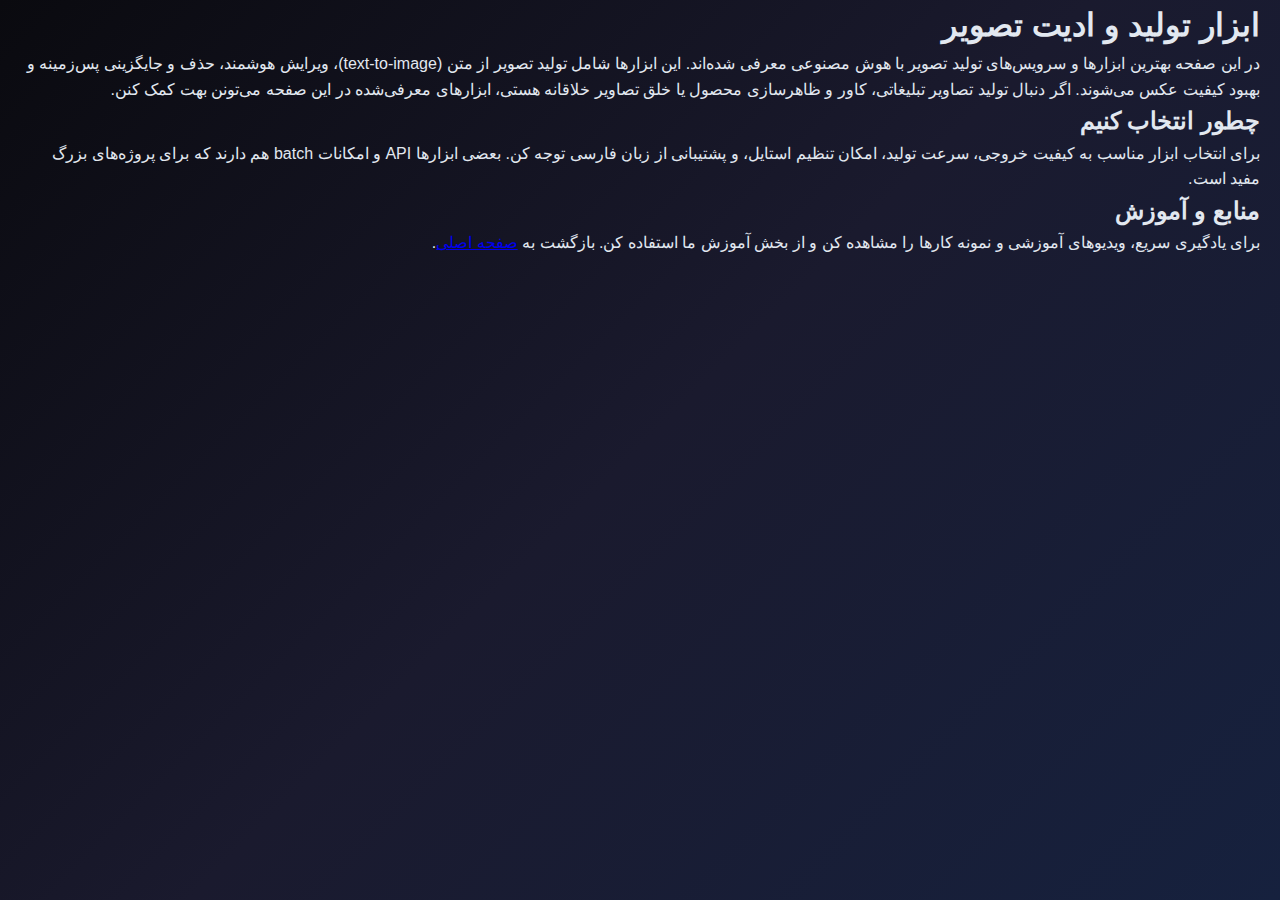
<file: tools/image-tools.html>
<!doctype html>
<html lang="fa" dir="rtl">
<head>
  <meta charset="utf-8">
  <meta name="viewport" content="width=device-width,initial-scale=1">
  <title>تولید و ادیت تصویر — AI Golden</title>
  <meta name="description" content="ابزارهای تولید تصویر و ادیت عکس با هوش مصنوعی — تولید تصاویر از متن، ویرایش هوشمند و حذف پس‌زمینه">
  <link rel="canonical" href="https://aigolden.pages.dev/tools/image-tools.html">
  <link rel="stylesheet" href="/css/style.css">
</head>
<body>
  <main class="container">
    <h1>ابزار تولید و ادیت تصویر</h1>
    <p>در این صفحه بهترین ابزارها و سرویس‌های تولید تصویر با هوش مصنوعی معرفی شده‌اند. این ابزارها شامل تولید تصویر از متن (text-to-image)، ویرایش هوشمند، حذف و جایگزینی پس‌زمینه و بهبود کیفیت عکس می‌شوند. اگر دنبال تولید تصاویر تبلیغاتی، کاور و ظاهرسازی محصول یا خلق تصاویر خلاقانه هستی، ابزارهای معرفی‌شده در این صفحه می‌تونن بهت کمک کنن.</p>

    <section>
      <h2>چطور انتخاب کنیم</h2>
      <p>برای انتخاب ابزار مناسب به کیفیت خروجی، سرعت تولید، امکان تنظیم استایل، و پشتیبانی از زبان فارسی توجه کن. بعضی ابزارها API و امکانات batch هم دارند که برای پروژه‌های بزرگ مفید است.</p>
    </section>

    <section>
      <h2>منابع و آموزش</h2>
      <p>برای یادگیری سریع، ویدیوهای آموزشی و نمونه‌ کارها را مشاهده کن و از بخش آموزش ما استفاده کن. بازگشت به <a href="/">صفحه اصلی</a>.</p>
    </section>

    <script type="application/ld+json">
    {
      "@context": "https://schema.org",
      "@type": "ItemList",
      "itemListElement": [
        {"@type":"ListItem","position":1,"name":"تولید تصویر از متن"},
        {"@type":"ListItem","position":2,"name":"ویرایش تصویر هوشمند"},
        {"@type":"ListItem","position":3,"name":"حذف پس‌زمینه"}
      ]
    }
    </script>
  </main>
</body>
</html>
</file>
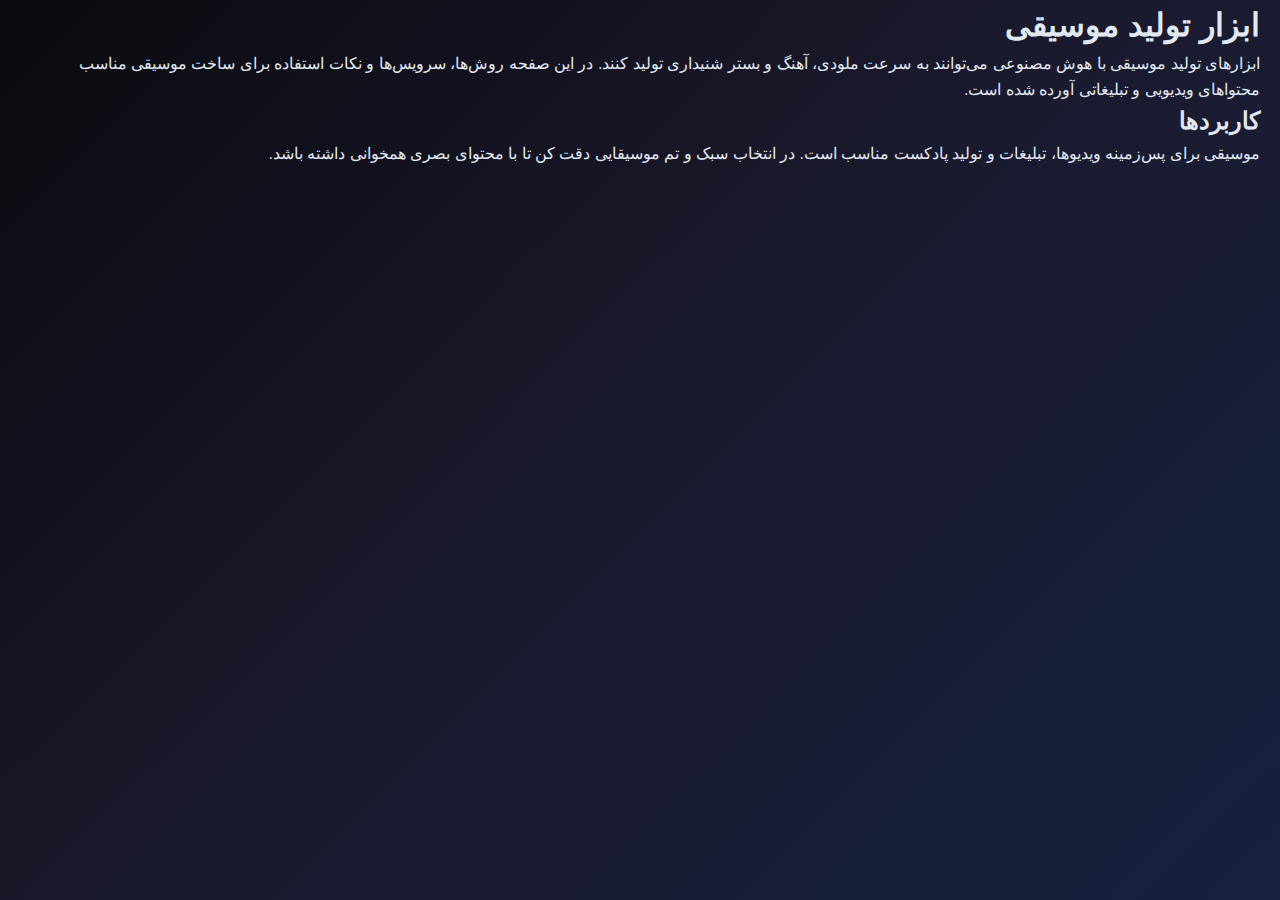
<file: tools/music-tools.html>
<!doctype html>
<html lang="fa" dir="rtl">
<head>
  <meta charset="utf-8">
  <meta name="viewport" content="width=device-width,initial-scale=1">
  <title>تولید موسیقی — AI Golden</title>
  <meta name="description" content="ابزارهای تولید موسیقی با هوش مصنوعی — تولید قطعات موسیقی، سبک‌ها و ایده‌پردازی">
  <link rel="canonical" href="https://aigolden.pages.dev/tools/music-tools.html">
  <link rel="stylesheet" href="/css/style.css">
</head>
<body>
  <main class="container">
    <h1>ابزار تولید موسیقی</h1>
    <p>ابزارهای تولید موسیقی با هوش مصنوعی می‌توانند به سرعت ملودی، آهنگ و بستر شنیداری تولید کنند. در این صفحه روش‌ها، سرویس‌ها و نکات استفاده برای ساخت موسیقی مناسب محتواهای ویدیویی و تبلیغاتی آورده شده است.</p>

    <section>
      <h2>کاربردها</h2>
      <p>موسیقی برای پس‌زمینه ویدیوها، تبلیغات و تولید پادکست مناسب است. در انتخاب سبک و تم موسیقایی دقت کن تا با محتوای بصری همخوانی داشته باشد.</p>
    </section>

    <script type="application/ld+json">
    {"@context":"https://schema.org","@type":"CreativeWork","name":"ابزار تولید موسیقی","description":"معرفی سرویس‌های تولید موسیقی با هوش مصنوعی"}
    </script>
  </main>
</body>
</html>
</file>
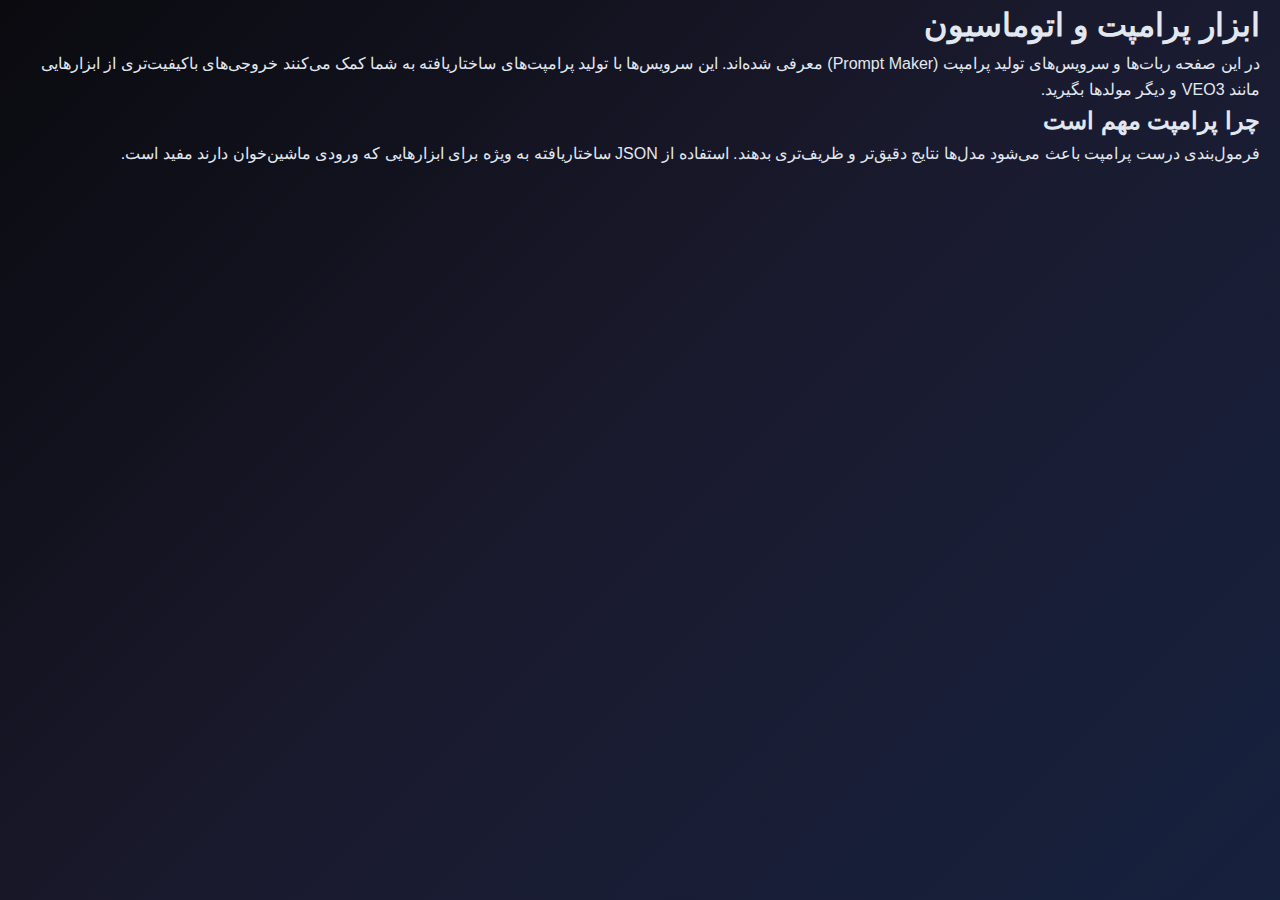
<file: tools/prompt-tools.html>
<!doctype html>
<html lang="fa" dir="rtl">
<head>
  <meta charset="utf-8">
  <meta name="viewport" content="width=device-width,initial-scale=1">
  <title>پرامپت و اتوماسیون — AI Golden</title>
  <meta name="description" content="ربات‌ها و سرویس‌های تولید پرامپت، ساختارهای JSON برای گرفتن خروجی بهتر از ابزارها">
  <link rel="canonical" href="https://aigolden.pages.dev/tools/prompt-tools.html">
  <link rel="stylesheet" href="/css/style.css">
</head>
<body>
  <main class="container">
    <h1>ابزار پرامپت و اتوماسیون</h1>
    <p>در این صفحه ربات‌ها و سرویس‌های تولید پرامپت (Prompt Maker) معرفی شده‌اند. این سرویس‌ها با تولید پرامپت‌های ساختاریافته به شما کمک می‌کنند خروجی‌های باکیفیت‌تری از ابزارهایی مانند VEO3 و دیگر مولدها بگیرید.</p>

    <section>
      <h2>چرا پرامپت مهم است</h2>
      <p>فرمول‌بندی درست پرامپت باعث می‌شود مدل‌ها نتایج دقیق‌تر و ظریف‌تری بدهند. استفاده از JSON ساختاریافته به ویژه برای ابزارهایی که ورودی ماشین‌خوان دارند مفید است.</p>
    </section>

    <script type="application/ld+json">
    {"@context":"https://schema.org","@type":"Service","name":"پرامپت ساز","description":"سرویس تولید پرامپت ساختاری برای ابزارهای مولد"}
    </script>
  </main>
</body>
</html>
</file>
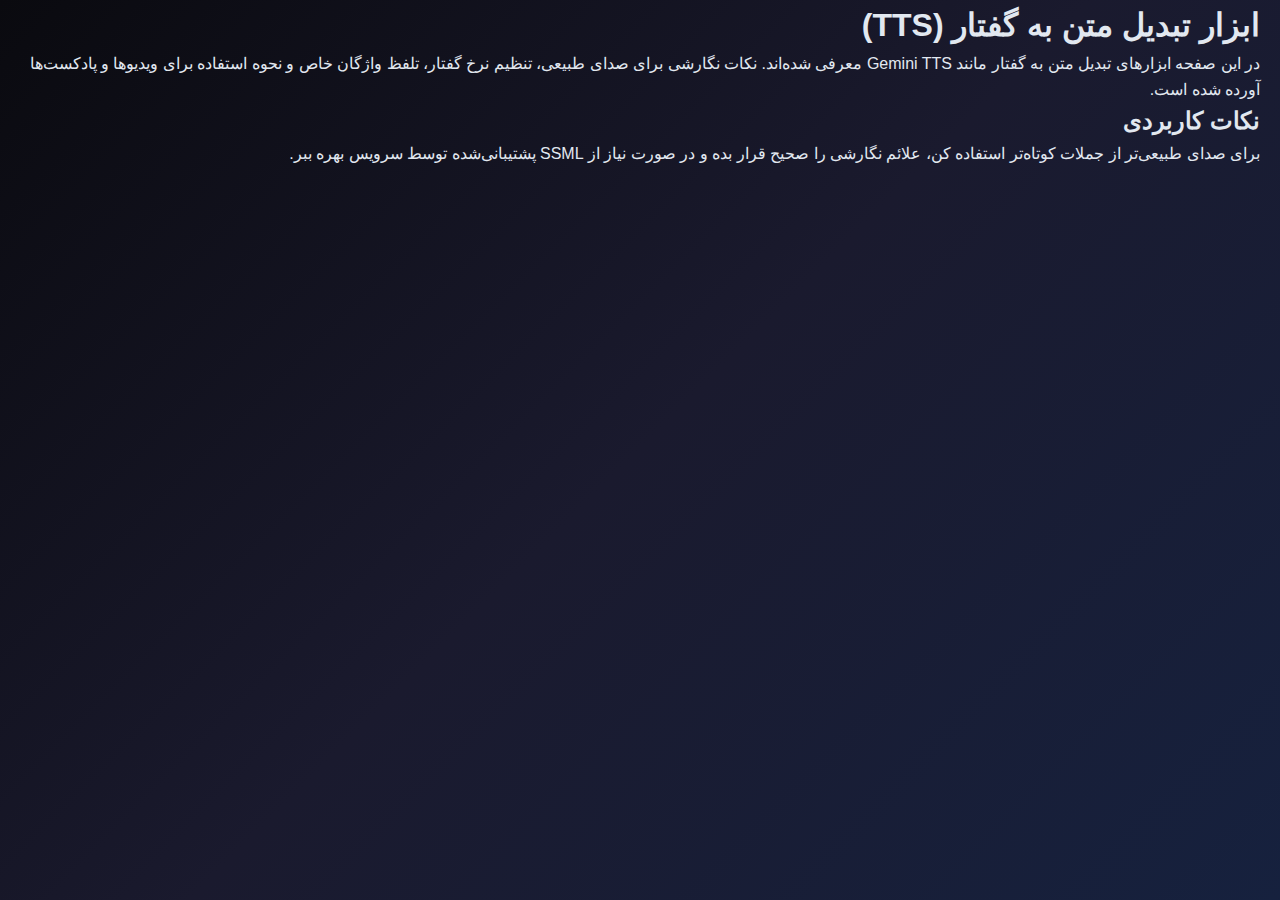
<file: tools/tts-tools.html>
<!doctype html>
<html lang="fa" dir="rtl">
<head>
  <meta charset="utf-8">
  <meta name="viewport" content="width=device-width,initial-scale=1">
  <title>متن به گفتار (TTS) — AI Golden</title>
  <meta name="description" content="ابزارهای تبدیل متن به گفتار با کیفیت بالا مانند Gemini TTS — آموزش و نکات استفاده">
  <link rel="canonical" href="https://aigolden.pages.dev/tools/tts-tools.html">
  <link rel="stylesheet" href="/css/style.css">
</head>
<body>
  <main class="container">
    <h1>ابزار تبدیل متن به گفتار (TTS)</h1>
    <p>در این صفحه ابزارهای تبدیل متن به گفتار مانند Gemini TTS معرفی شده‌اند. نکات نگارشی برای صدای طبیعی، تنظیم نرخ گفتار، تلفظ واژگان خاص و نحوه استفاده برای ویدیوها و پادکست‌ها آورده شده است.</p>

    <section>
      <h2>نکات کاربردی</h2>
      <p>برای صدای طبیعی‌تر از جملات کوتاه‌تر استفاده کن، علائم نگارشی را صحیح قرار بده و در صورت نیاز از SSML پشتیبانی‌شده توسط سرویس بهره ببر.</p>
    </section>

    <script type="application/ld+json">
    {"@context":"https://schema.org","@type":"Product","name":"Gemini TTS و ابزارهای مشابه","description":"تبدیل متن به گفتار با کیفیت بالا"}
    </script>
  </main>
</body>
</html>
</file>
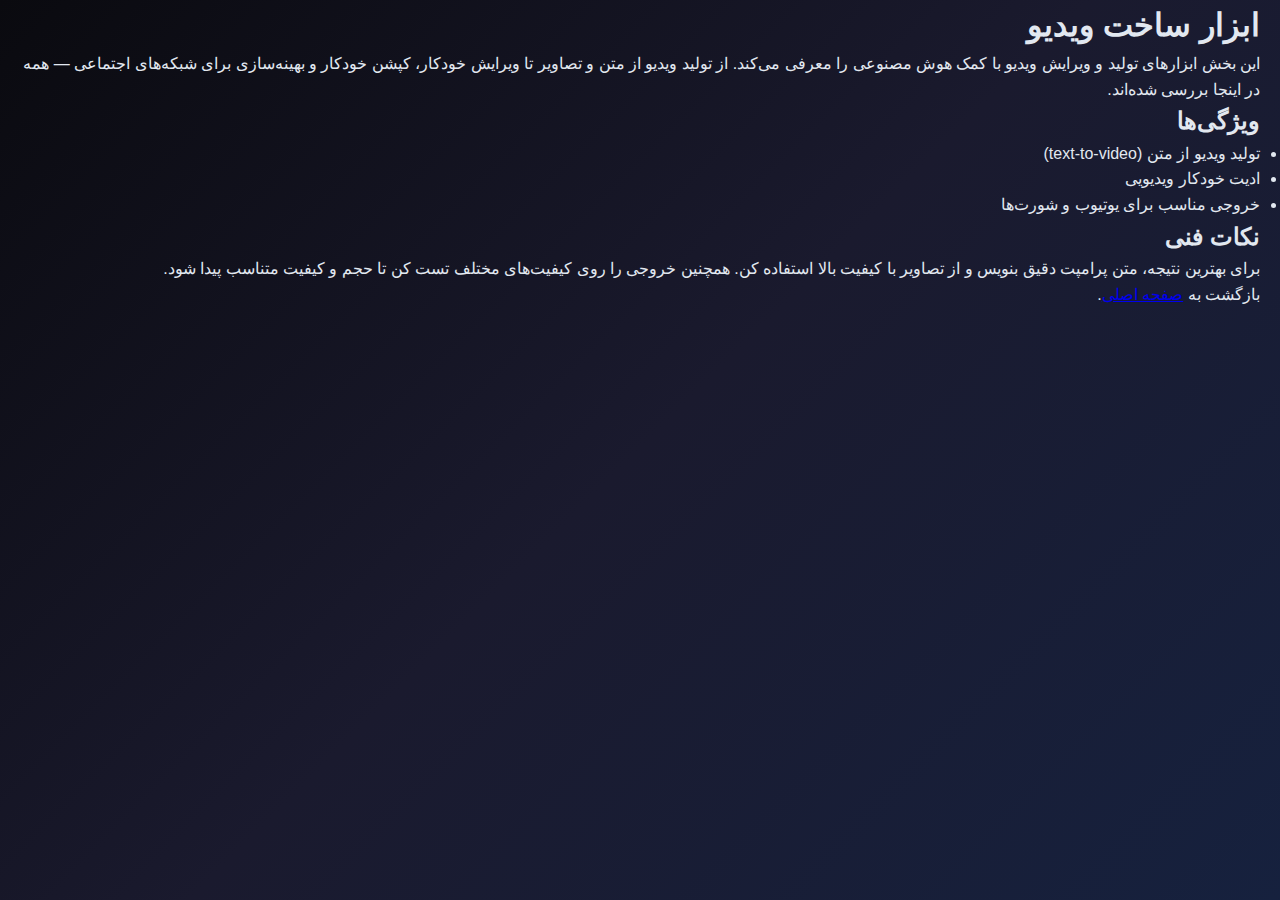
<file: tools/video-tools.html>
<!doctype html>
<html lang="fa" dir="rtl">
<head>
  <meta charset="utf-8">
  <meta name="viewport" content="width=device-width,initial-scale=1">
  <title>ساخت ویدیو — AI Golden</title>
  <meta name="description" content="ابزارهای ساخت ویدیو با تکنولوژی‌های مانند VEO3 — تولید ویدیو از متن و تصاویر">
  <link rel="canonical" href="https://aigolden.pages.dev/tools/video-tools.html">
  <link rel="stylesheet" href="/css/style.css">
</head>
<body>
  <main class="container">
    <h1>ابزار ساخت ویدیو</h1>
    <p>این بخش ابزارهای تولید و ویرایش ویدیو با کمک هوش مصنوعی را معرفی می‌کند. از تولید ویدیو از متن و تصاویر تا ویرایش خودکار، کپشن خودکار و بهینه‌سازی برای شبکه‌های اجتماعی — همه در اینجا بررسی شده‌اند.</p>

    <section>
      <h2>ویژگی‌ها</h2>
      <ul>
        <li>تولید ویدیو از متن (text-to-video)</li>
        <li>ادیت خودکار ویدیویی</li>
        <li>خروجی مناسب برای یوتیوب و شورت‌ها</li>
      </ul>
    </section>

    <section>
      <h2>نکات فنی</h2>
      <p>برای بهترین نتیجه، متن پرامپت دقیق بنویس و از تصاویر با کیفیت بالا استفاده کن. همچنین خروجی را روی کیفیت‌های مختلف تست کن تا حجم و کیفیت متناسب پیدا شود.</p>
      <p>بازگشت به <a href="/">صفحه اصلی</a>.</p>
    </section>

    <script type="application/ld+json">
    {"@context":"https://schema.org","@type":"WebPage","name":"ابزار ساخت ویدیو","description":"ابزارهای تولید و ویرایش ویدیو با هوش مصنوعی"}
    </script>
  </main>
</body>
</html>
</file>
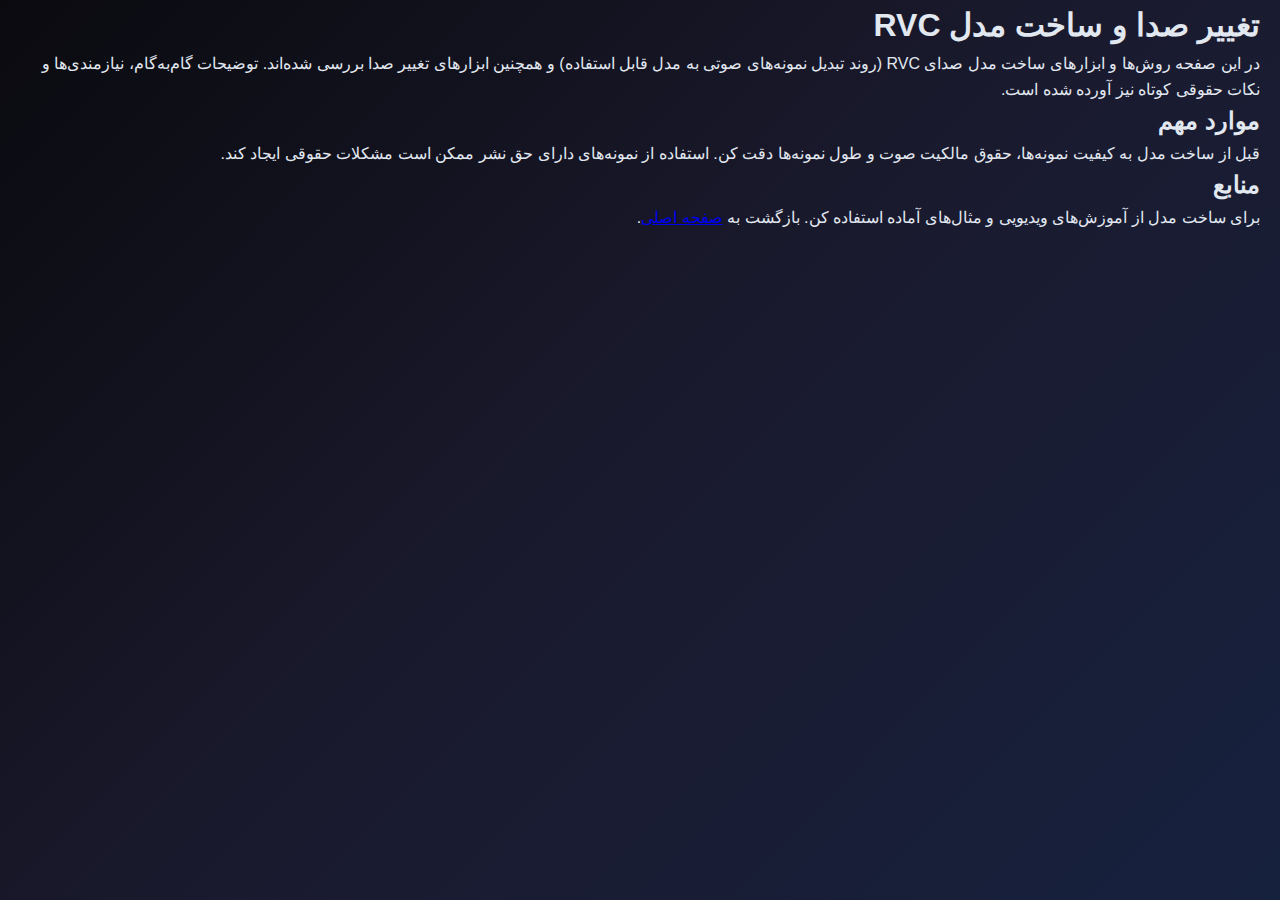
<file: tools/voice-tools.html>
<!doctype html>
<html lang="fa" dir="rtl">
<head>
  <meta charset="utf-8">
  <meta name="viewport" content="width=device-width,initial-scale=1">
  <title>تغییر صدا و RVC — AI Golden</title>
  <meta name="description" content="ابزار تغییر صدا و ساخت مدل‌های RVC — راهنمای ساخت مدل صدا و استفاده عملی">
  <link rel="canonical" href="https://aigolden.pages.dev/tools/voice-tools.html">
  <link rel="stylesheet" href="/css/style.css">
</head>
<body>
  <main class="container">
    <h1>تغییر صدا و ساخت مدل RVC</h1>
    <p>در این صفحه روش‌ها و ابزارهای ساخت مدل صدای RVC (روند تبدیل نمونه‌های صوتی به مدل قابل استفاده) و همچنین ابزارهای تغییر صدا بررسی شده‌اند. توضیحات گام‌به‌گام، نیازمندی‌ها و نکات حقوقی کوتاه نیز آورده شده است.</p>

    <section>
      <h2>موارد مهم</h2>
      <p>قبل از ساخت مدل به کیفیت نمونه‌ها، حقوق مالکیت صوت و طول نمونه‌ها دقت کن. استفاده از نمونه‌های دارای حق نشر ممکن است مشکلات حقوقی ایجاد کند.</p>
    </section>

    <section>
      <h2>منابع</h2>
      <p>برای ساخت مدل از آموزش‌های ویدیویی و مثال‌های آماده استفاده کن. بازگشت به <a href="/">صفحه اصلی</a>.</p>
    </section>

    <script type="application/ld+json">
    {"@context":"https://schema.org","@type":"HowTo","name":"ساخت مدل RVC","description":"راهنمای گام به گام ساخت مدل صدای RVC"}
    </script>
  </main>
</body>
</html>
</file>
<file: css/style.css>
:root{
    --header-height: 90px; /* fallback default; JS مقدار دقیق را هنگام بارگذاری تنظیم می‌کند */

    /* color variables for dark theme (defaults) */
    --bg-main: linear-gradient(135deg, #0a0a0f 0%, #1a1a2e 50%, #16213e 100%);
    --text-main: #e2e8f0;
    --muted: #94a3b8;
    --card-bg: rgba(30, 41, 59, 0.6);
    --card-border: rgba(59, 130, 246, 0.1);
    --accent-500: #3b82f6;
    --accent-600: #1d4ed8;
    --accent-400: #60a5fa;
}

/* Light theme overrides */
html.light-theme {
    --bg-main: linear-gradient(180deg, #f7f7fb 0%, #ffffff 100%);
    --text-main: #0f172a;
    --muted: #475569;
    --card-bg: rgba(255, 255, 255, 0.9);
    --card-border: rgba(15, 23, 42, 0.06);
    --accent-500: #2563eb;
    --accent-600: #1e40af;
    --accent-400: #1e90ff;
}

/* Reset and Base Styles */
* {
    margin: 0;
    padding: 0;
    box-sizing: border-box;
}

html {
    font-size: 16px;
    scroll-behavior: smooth;
}

body {
    font-family: 'Vazirmatn', -apple-system, BlinkMacSystemFont, 'Segoe UI', Roboto, sans-serif;
    background: var(--bg-main);
    color: var(--text-main);
    line-height: 1.6;
    min-height: 100vh;
    direction: rtl;
    text-align: right;
    overflow-x: hidden;
}

/* Container */
.container {
    max-width: 1400px;
    margin: 0 auto;
    padding: 0 20px;
}

/* Header Styles */
.header {
    background: rgba(10, 10, 15, 0.95);
    backdrop-filter: blur(20px);
    border-bottom: 1px solid rgba(59, 130, 246, 0.1);
    position: fixed;
    top: 0;
    left: 0;
    right: 0;
    z-index: 1000;
    transition: all 0.3s ease;
}

/* header color in light theme */
html.light-theme .header {
    background: rgba(255, 255, 255, 0.9);
    border-bottom: 1px solid rgba(15, 23, 42, 0.06);
    color: var(--text-main);
}

.header.scrolled {
    background: rgba(10, 10, 15, 0.98);
    box-shadow: 0 4px 20px rgba(0, 0, 0, 0.3);
}

/* Navigation */
.navbar {
    display: flex;
    align-items: center;
    justify-content: space-between;
    padding: 15px 0;
    position: relative;
}

.logo {
    display: flex;
    align-items: center;
    gap: 12px;
    text-decoration: none;
    color: var(--text-main);
    font-weight: 700;
    font-size: 1.5rem;
    transition: all 0.3s ease;
}

.logo:hover {
    transform: scale(1.05);
}

.logo-img {
    width: 50px;
    height: 50px;
    border-radius: 12px;
    object-fit: contain;
    background: transparent;
}

.logo-text {
    background: linear-gradient(135deg, var(--accent-500), #8b5cf6);
    background-clip: text;
    -webkit-background-clip: text;
    -webkit-text-fill-color: transparent;
}

/* Theme toggle button */
.theme-toggle {
    background: rgba(255, 255, 255, 0.1);
    border: 1px solid rgba(255,255,255,0.1);
    color: var(--text-main);
    padding: 8px;
    border-radius: 20px;
    font-size: 1rem;
    cursor: pointer;
    margin-left: 12px;
    display: inline-flex;
    align-items: center;
    gap: 8px;
    position: relative;
    width: 60px;
    height: 30px;
    transition: all 0.3s ease;
}

.theme-icon {
    position: absolute;
    width: 24px;
    height: 24px;
    background: white;
    border-radius: 50%;
    display: flex;
    align-items: center;
    justify-content: center;
    transition: transform 0.3s ease;
    left: 3px;
}

html.light-theme .theme-toggle {
    background: rgba(0, 0, 0, 0.1);
    border: 1px solid rgba(0,0,0,0.1);
}

html.light-theme .theme-icon {
    transform: translateX(30px);
}

/* Navigation menu */
.nav-menu {
    display: flex;
    list-style: none;
    gap: 30px;
    align-items: center;
}

.nav-item {
    position: relative;
}

.nav-link {
    color: var(--text-main);
    text-decoration: none;
    font-weight: 500;
    font-size: 1rem;
    padding: 10px 15px;
    border-radius: 8px;
    transition: all 0.3s ease;
    position: relative;
}

.nav-link:hover {
    color: var(--accent-500);
    background: rgba(59, 130, 246, 0.06);
}

/* Dropdown Menu */
.dropdown-menu {
    position: absolute;
    top: 100%;
    right: 0;
    background: rgba(15, 15, 35, 0.95);
    backdrop-filter: blur(20px);
    border: 1px solid rgba(59, 130, 246, 0.2);
    border-radius: 12px;
    min-width: 280px;
    padding: 10px 0;
    opacity: 0;
    visibility: hidden;
    transform: translateY(-10px);
    transition: all 0.3s ease;
    box-shadow: 0 10px 40px rgba(0, 0, 0, 0.3);
    list-style: none;
    z-index: 1001;
}

.dropdown:hover .dropdown-menu {
    opacity: 1;
    visibility: visible;
    transform: translateY(0);
}

.dropdown-link {
    display: block;
    color: #cbd5e1;
    text-decoration: none;
    padding: 12px 20px;
    font-size: 0.95rem;
    transition: all 0.2s ease;
}

.dropdown-link:hover {
    color: var(--accent-500);
    background: rgba(59, 130, 246, 0.06);
}

/* Hamburger Menu */
.hamburger {
    display: none;
    flex-direction: column;
    cursor: pointer;
    gap: 4px;
}

.hamburger span {
    width: 25px;
    height: 3px;
    background: var(--text-main);
    border-radius: 2px;
    transition: all 0.3s ease;
}

.hamburger.active span:nth-child(1) {
    transform: rotate(45deg) translate(5px, 5px);
}

.hamburger.active span:nth-child(2) {
    opacity: 0;
}

.hamburger.active span:nth-child(3) {
    transform: rotate(-45deg) translate(7px, -6px);
}

/* Hero Section */
.hero-section {
    text-align: center;
    padding: 120px 0 80px;
    position: relative;
    overflow: hidden;
}

.hero-section::before {
    content: '';
    position: absolute;
    top: 0;
    left: 0;
    right: 0;
    bottom: 0;
    background: radial-gradient(circle at 50% 50%, rgba(59, 130, 246, 0.08) 0%, transparent 70%);
    pointer-events: none;
}

.hero-title {
    font-size: 4rem;
    font-weight: 700;
    background: linear-gradient(135deg, var(--accent-500) 0%, #8b5cf6 50%, #06b6d4 100%);
    background-clip: text;
    -webkit-background-clip: text;
    -webkit-text-fill-color: transparent;
    margin-bottom: 20px;
    position: relative;
    z-index: 1;
}

.hero-subtitle {
    font-size: 1.4rem;
    color: var(--muted);
    font-weight: 400;
    max-width: 700px;
    margin: 0 auto 40px;
    position: relative;
    z-index: 1;
}

.hero-buttons {
    display: flex;
    gap: 20px;
    justify-content: center;
    flex-wrap: wrap;
    position: relative;
    z-index: 1;
}

/* Buttons */
.btn {
    display: inline-flex;
    align-items: center;
    gap: 8px;
    padding: 15px 30px;
    border-radius: 12px;
    text-decoration: none;
    font-weight: 600;
    font-size: 1rem;
    transition: all 0.3s ease;
    position: relative;
    overflow: hidden;
    border: none;
    cursor: pointer;
}

.btn-primary {
    background: linear-gradient(135deg, var(--accent-500), var(--accent-600));
    color: white;
}

.btn-primary:hover {
    transform: translateY(-2px);
    box-shadow: 0 10px 25px rgba(59, 130, 246, 0.25);
}

.btn-secondary {
    background: transparent;
    color: var(--accent-500);
    border: 2px solid var(--accent-500);
}

.btn-secondary:hover {
    background: var(--accent-500);
    color: white;
    transform: translateY(-2px);
}

/* Main Content */
/* Default padding-top uses CSS variable; JS will set the exact value at runtime */
.main {
    padding-top: var(--header-height);
}

/* Section Styles */
.section {
    padding: 80px 0;
    position: relative;
}

.section-header {
    text-align: center;
    margin-bottom: 60px;
}

.section-title {
    font-size: 3rem;
    font-weight: 700;
    color: var(--text-main);
    margin-bottom: 15px;
    position: relative;
}

.section-title::after {
    content: '';
    position: absolute;
    bottom: -10px;
    right: 50%;
    transform: translateX(50%);
    width: 80px;
    height: 4px;
    background: linear-gradient(135deg, var(--accent-500), #8b5cf6);
    border-radius: 2px;
}

.section-subtitle {
    font-size: 1.2rem;
    color: var(--muted);
    max-width: 600px;
    margin: 0 auto;
}

/* Tools Grid */
.tools-grid {
    display: grid;
    grid-template-columns: repeat(auto-fit, minmax(380px, 1fr));
    gap: 30px;
    margin-top: 40px;
}

/* Tool Card */
.tool-card {
    background: var(--card-bg);
    backdrop-filter: blur(15px);
    border: 1px solid var(--card-border);
    border-radius: 20px;
    padding: 35px;
    transition: all 0.4s cubic-bezier(0.4, 0, 0.2, 1);
    position: relative;
    overflow: hidden;
    cursor: pointer;
}

.tool-card::before {
    content: '';
    position: absolute;
    top: 0;
    left: 0;
    right: 0;
    bottom: 0;
    background: linear-gradient(135deg, rgba(59, 130, 246, 0.03) 0%, rgba(139, 92, 246, 0.03) 100%);
    opacity: 0;
    transition: opacity 0.3s ease;
    pointer-events: none;
}

.tool-card:hover {
    transform: translateY(-10px) scale(1.02);
    border-color: rgba(59, 130, 246, 0.2);
    box-shadow: 0 25px 50px rgba(0, 0, 0, 0.15);
}

.tool-card:hover::before {
    opacity: 1;
}

.tool-icon {
    width: 70px;
    height: 70px;
    margin-bottom: 25px;
    position: relative;
}

.icon-placeholder {
    width: 70px;
    height: 70px;
    background: linear-gradient(135deg, var(--accent-500), #8b5cf6);
    border-radius: 16px;
    display: flex;
    align-items: center;
    justify-content: center;
    font-size: 28px;
    color: white;
}

.tool-name {
    font-size: 1.6rem;
    font-weight: 600;
    color: var(--text-main);
    margin-bottom: 15px;
    line-height: 1.3;
}

.tool-description {
    font-size: 1rem;
    color: var(--muted);
    margin-bottom: 25px;
    line-height: 1.6;
}

.tool-tags {
    display: flex;
    flex-wrap: wrap;
    gap: 10px;
    margin-bottom: 30px;
}

.tag {
    background: rgba(59, 130, 246, 0.12);
    color: var(--accent-400);
    padding: 8px 15px;
    border-radius: 25px;
    font-size: 0.875rem;
    font-weight: 500;
    border: 1px solid rgba(59, 130, 246, 0.12);
    transition: all 0.2s ease;
}

.tag:hover {
    background: rgba(59, 130, 246, 0.18);
    border-color: rgba(59, 130, 246, 0.2);
}

.tool-link {
    display: inline-flex;
    align-items: center;
    gap: 10px;
    background: linear-gradient(135deg, var(--accent-500), var(--accent-600));
    color: white;
    text-decoration: none;
    padding: 14px 25px;
    border-radius: 12px;
    font-weight: 600;
    font-size: 1rem;
    transition: all 0.3s ease;
    position: relative;
    overflow: hidden;
}

.tool-link:hover {
    transform: translateY(-2px);
    box-shadow: 0 10px 25px rgba(59, 130, 246, 0.2);
}

.link-arrow {
    font-size: 1.2rem;
    transition: transform 0.3s ease;
}

.tool-link:hover .link-arrow {
    transform: translateX(-5px);
}

/* Services Section */
.services-grid {
    display: grid;
    grid-template-columns: repeat(auto-fit, minmax(450px, 1fr));
    gap: 40px;
    margin-top: 40px;
}

.service-card {
    background: var(--card-bg);
    backdrop-filter: blur(15px);
    border: 1px solid var(--card-border);
    border-radius: 24px;
    padding: 40px;
    text-align: center;
    transition: all 0.4s ease;
    position: relative;
    overflow: hidden;
}

.service-card::before {
    content: '';
    position: absolute;
    top: 0;
    left: 0;
    right: 0;
    bottom: 0;
    background: linear-gradient(135deg, rgba(59, 130, 246, 0.03) 0%, rgba(139, 92, 246, 0.03) 100%);
    opacity: 0;
    transition: opacity 0.3s ease;
    pointer-events: none;
}

.service-card:hover {
    transform: translateY(-8px);
    border-color: rgba(59, 130, 246, 0.18);
    box-shadow: 0 20px 40px rgba(0, 0, 0, 0.12);
}

.service-card:hover::before {
    opacity: 1;
}

.service-icon {
    width: 80px;
    height: 80px;
    margin: 0 auto 25px;
}

.service-icon .icon-placeholder {
    width: 80px;
    height: 80px;
    font-size: 32px;
}

.service-title {
    font-size: 1.8rem;
    font-weight: 600;
    color: var(--text-main);
    margin-bottom: 20px;
}

.service-description {
    font-size: 1.1rem;
    color: var(--muted);
    margin-bottom: 25px;
    line-height: 1.6;
}

.service-features {
    list-style: none;
    margin-bottom: 30px;
    text-align: right;
}

.service-features li {
    color: var(--text-main);
    padding: 8px 0;
    position: relative;
    padding-right: 25px;
}

.service-features li::before {
    content: '✓';
    position: absolute;
    right: 0;
    color: #10b981;
    font-weight: bold;
}

/* Social Media Section */
.social-links {
    display: grid;
    grid-template-columns: repeat(auto-fit, minmax(300px, 1fr));
    gap: 30px;
    margin-top: 40px;
}

.social-link {
    display: flex;
    align-items: center;
    gap: 20px;
    background: var(--card-bg);
    backdrop-filter: blur(15px);
    border: 1px solid var(--card-border);
    border-radius: 20px;
    padding: 30px;
    text-decoration: none;
    color: var(--text-main);
    transition: all 0.3s ease;
}

.social-link:hover {
    transform: translateY(-5px);
    border-color: rgba(59, 130, 246, 0.18);
    box-shadow: 0 15px 30px rgba(0, 0, 0, 0.12);
}

.social-icon {
    width: 60px;
    height: 60px;
}

.social-icon .icon-placeholder {
    width: 60px;
    height: 60px;
    font-size: 24px;
}

.social-info h3 {
    font-size: 1.4rem;
    font-weight: 600;
    margin-bottom: 5px;
    color: var(--text-main);
}

.social-info p {
    color: var(--muted);
    font-size: 1rem;
}

/* Contact Section */
.contact-content {
    max-width: 600px;
    margin: 0 auto;
    text-align: center;
}

.contact-info h3 {
    font-size: 2rem;
    font-weight: 600;
    color: var(--text-main);
    margin-bottom: 20px;
}

.contact-info p {
    font-size: 1.1rem;
    color: var(--muted);
    margin-bottom: 30px;
    line-height: 1.6;
}

.contact-bot-link {
    display: inline-flex;
    align-items: center;
    gap: 20px;
    background: var(--card-bg);
    backdrop-filter: blur(15px);
    border: 2px solid var(--card-border);
    border-radius: 20px;
    padding: 25px 35px;
    text-decoration: none;
    color: var(--text-main);
    transition: all 0.3s ease;
    max-width: 400px;
}

.contact-bot-link:hover {
    transform: translateY(-5px);
    border-color: rgba(59, 130, 246, 0.18);
    box-shadow: 0 15px 30px rgba(59, 130, 246, 0.08);
}

.bot-icon {
    width: 50px;
    height: 50px;
}

.bot-icon .icon-placeholder {
    width: 50px;
    height: 50px;
    font-size: 20px;
}

.bot-info h4 {
    font-size: 1.2rem;
    font-weight: 600;
    margin-bottom: 5px;
    color: var(--text-main);
}

.bot-info p {
    color: var(--accent-500);
    font-size: 1rem;
}

/* Footer */
.footer {
    background: rgba(10, 10, 15, 0.95);
    border-top: 1px solid rgba(59, 130, 246, 0.1);
    padding: 60px 0 30px;
    margin-top: 80px;
}

html.light-theme .footer {
    background: transparent;
    color: var(--text-main);
    border-top: 1px solid rgba(15, 23, 42, 0.06);
}

.footer-content {
    display: grid;
    grid-template-columns: repeat(auto-fit, minmax(250px, 1fr));
    gap: 40px;
    align-items: center;
    margin-bottom: 40px;
}

.footer-logo {
    display: flex;
    align-items: center;
    gap: 15px;
}

.footer-logo-img {
    width: 40px;
    height: 40px;
    border-radius: 8px;
}

.footer-logo-text {
    font-size: 1.5rem;
    font-weight: 700;
    background: linear-gradient(135deg, var(--accent-500), #8b5cf6);
    background-clip: text;
    -webkit-background-clip: text;
    -webkit-text-fill-color: transparent;
}

.footer-links {
    display: flex;
    gap: 30px;
    flex-wrap: wrap;
}

.footer-links a {
    color: var(--muted);
    text-decoration: none;
    font-weight: 500;
    transition: color 0.3s ease;
}

.footer-links a:hover {
    color: var(--accent-500);
}

.footer-social {
    display: flex;
    gap: 15px;
    justify-content: center;
}

.footer-social a {
    display: flex;
    align-items: center;
    justify-content: center;
    width: 45px;
    height: 45px;
    background: rgba(59, 130, 246, 0.06);
    border: 1px solid rgba(59, 130, 246, 0.1);
    border-radius: 12px;
    text-decoration: none;
    font-size: 20px;
    transition: all 0.3s ease;
}

.footer-social a:hover {
    background: rgba(59, 130, 246, 0.12);
    border-color: rgba(59, 130, 246, 0.18);
    transform: translateY(-2px);
}

.footer-bottom {
    text-align: center;
    padding-top: 30px;
    border-top: 1px solid rgba(59, 130, 246, 0.1);
}

.footer-bottom p {
    color: #64748b;
    font-size: 0.95rem;
}

/* Modal Styles */
.modal {
    display: none;
    position: fixed;
    top: 0;
    left: 0;
    right: 0;
    bottom: 0;
    background: rgba(0, 0, 0, 0.85);
    z-index: 9999;
    backdrop-filter: blur(5px);
    padding: 20px;
    overflow-y: auto;
}

html.light-theme .modal {
    background: rgba(15, 23, 42, 0.75);
}

.modal-content {
    background: var(--card-bg);
    backdrop-filter: blur(15px);
    border: 1px solid var(--card-border);
    max-width: 600px;
    margin: 50px auto;
    padding: 30px;
    border-radius: 15px;
    box-shadow: 0 10px 25px rgba(0, 0, 0, 0.2);
    position: relative;
    text-align: right;
    direction: rtl;
}

html.light-theme .modal-content {
    background: rgba(255, 255, 255, 0.95);
    box-shadow: 0 10px 25px rgba(15, 23, 42, 0.1);
    border: 1px solid rgba(15, 23, 42, 0.1);
}

.modal-close {
    position: absolute;
    top: 15px;
    left: 15px;
    background: none;
    border: none;
    font-size: 24px;
    cursor: pointer;
    color: var(--text-main);
    padding: 5px;
    width: 40px;
    height: 40px;
    border-radius: 50%;
    display: flex;
    align-items: center;
    justify-content: center;
    transition: background-color 0.3s;
}

.modal-close:hover {
    background-color: rgba(0, 0, 0, 0.1);
}

.modal-actions {
    display: flex;
    flex-direction: column;
    gap: 15px;
    margin: 20px 0;
}

.modal-tool-button {
    background: linear-gradient(135deg, var(--accent-500), var(--accent-600));
    color: white;
    text-decoration: none;
    padding: 15px 25px;
    border-radius: 12px;
    font-weight: 600;
    text-align: center;
    transition: all 0.3s ease;
    border: none;
    cursor: pointer;
    font-family: 'Vazirmatn', sans-serif;
    font-size: 1rem;
}

.modal-tool-button.secondary {
    background: transparent;
    border: 2px solid var(--accent-500);
    color: var(--accent-500);
}

.modal-tool-button:hover {
    transform: translateY(-2px);
    box-shadow: 0 5px 15px rgba(59, 130, 246, 0.3);
}

.modal-tool-button.secondary:hover {
    background: var(--accent-500);
    color: white;
}

.modal-video-container {
    position: relative;
    width: 100%;
    max-width: 500px;
    margin: 20px auto;
}

.modal-video {
    width: 100%;
    aspect-ratio: 16/9;
    border-radius: 10px;
    box-shadow: 0 5px 15px rgba(0, 0, 0, 0.2);
}

.modal h2 {
    color: var(--text-main);
    margin-bottom: 20px;
    font-size: 1.5rem;
    font-weight: 600;
}

.modal p {
    color: var(--text-main);
    opacity: 0.85;
    line-height: 1.8;
    margin-bottom: 15px;
    font-size: 1.1rem;
}

html.light-theme .modal p {
    color: var(--text-main);
    opacity: 0.9;
}

/* Tutorial Section */
.tutorial-section {
    padding: 80px 0;
    background: linear-gradient(135deg, rgba(59, 130, 246, 0.1) 0%, rgba(10, 10, 15, 0.9) 100%);
    position: relative;
    overflow: hidden;
}

.tutorial-section::before {
    content: '';
    position: absolute;
    top: 0;
    left: 0;
    right: 0;
    bottom: 0;
    background: radial-gradient(circle at 50% 50%, rgba(10, 10, 15, 0.7) 0%, transparent 70%);
    pointer-events: none;
}

.tutorial-title {
    font-size: 2.5rem;
    font-weight: 700;
    color: var(--text-main);
    margin-bottom: 20px;
    position: relative;
    z-index: 1;
}

.tutorial-title::after {
    content: '';
    position: absolute;
    bottom: -8px;
    right: 50%;
    transform: translateX(50%);
    width: 60px;
    height: 3px;
    background: linear-gradient(135deg, var(--accent-500), #8b5cf6);
    border-radius: 2px;
}

.tutorial-description {
    font-size: 1.1rem;
    color: var(--muted);
    margin-bottom: 30px;
    position: relative;
    z-index: 1;
}

.tutorial-buttons {
    display: flex;
    gap: 15px;
    justify-content: center;
    flex-wrap: wrap;
    position: relative;
    z-index: 1;
}

/* Responsive Design */
@media (max-width: 1024px) {
    .hero-title {
        font-size: 3.5rem;
    }

    .tools-grid {
        grid-template-columns: repeat(auto-fit, minmax(350px, 1fr));
        gap: 25px;
    }

    .services-grid {
        grid-template-columns: 1fr;
        gap: 30px;
    }
}

@media (max-width: 768px) {
    .hamburger {
        display: flex;
    }

    .nav-menu {
        position: fixed;
        top: 100%;
        right: -100%;
        width: 100%;
        height: calc(100vh - 80px);
        background: rgba(10, 10, 15, 0.98);
        backdrop-filter: blur(20px);
        flex-direction: column;
        justify-content: flex-start;
        align-items: center;
        padding-top: 50px;
        transition: right 0.3s ease;
        border-top: 1px solid rgba(59, 130, 246, 0.2);
    }

    .nav-menu.active {
        right: 0;
    }

    .nav-item {
        width: 100%;
        text-align: center;
    }

    .nav-link {
        display: block;
        width: 100%;
        padding: 15px 20px;
        font-size: 1.1rem;
    }

    .dropdown-menu {
        position: static;
        opacity: 1;
        visibility: visible;
        transform: none;
        background: rgba(59, 130, 246, 0.06);
        border: none;
        border-radius: 0;
        box-shadow: none;
        margin-top: 10px;
    }

    .hero-section {
        padding: 100px 0 60px;
    }

    .hero-title {
        font-size: 2.8rem;
    }

    .hero-subtitle {
        font-size: 1.2rem;
    }

    .hero-buttons {
        flex-direction: column;
        align-items: center;
    }

    .section {
        padding: 60px 0;
    }

    .section-title {
        font-size: 2.5rem;
    }

    .tools-grid {
        grid-template-columns: 1fr;
        gap: 20px;
    }

    .tool-card {
        padding: 25px;
    }

    .social-links {
        grid-template-columns: 1fr;
        gap: 20px;
    }

    .footer-content {
        grid-template-columns: 1fr;
        text-align: center;
        gap: 30px;
    }

    .footer-links {
        justify-content: center;
    }
}

@media (max-width: 480px) {
    .container {
        padding: 0 15px;
    }

    .hero-title {
        font-size: 2.2rem;
    }

    .hero-subtitle {
        font-size: 1.1rem;
    }

    .section-title {
        font-size: 2rem;
    }

    .tool-card {
        padding: 20px;
    }

    .tool-name {
        font-size: 1.4rem;
    }

    .service-card {
        padding: 30px 20px;
    }

    .services-grid {
        grid-template-columns: 1fr;
    }
}

/* Animation Classes */
@keyframes fadeInUp {
    from {
        opacity: 0;
        transform: translateY(30px);
    }
    to {
        opacity: 1;
        transform: translateY(0);
    }
}

@keyframes slideInRight {
    from {
        opacity: 0;
        transform: translateX(30px);
    }
    to {
        opacity: 1;
        transform: translateX(0);
    }
}

.animate-fade-in-up {
    animation: fadeInUp 0.6s ease-out forwards;
}

.animate-slide-in-right {
    animation: slideInRight 0.6s ease-out forwards;
}

/* Scrollbar Styling */
::-webkit-scrollbar {
    width: 10px;
}

::-webkit-scrollbar-track {
    background: #1e293b;
}

::-webkit-scrollbar-thumb {
    background: linear-gradient(135deg, var(--accent-500), #8b5cf6);
    border-radius: 5px;
}

::-webkit-scrollbar-thumb:hover {
    background: linear-gradient(135deg, var(--accent-600), #7c3aed);
}
</file>
